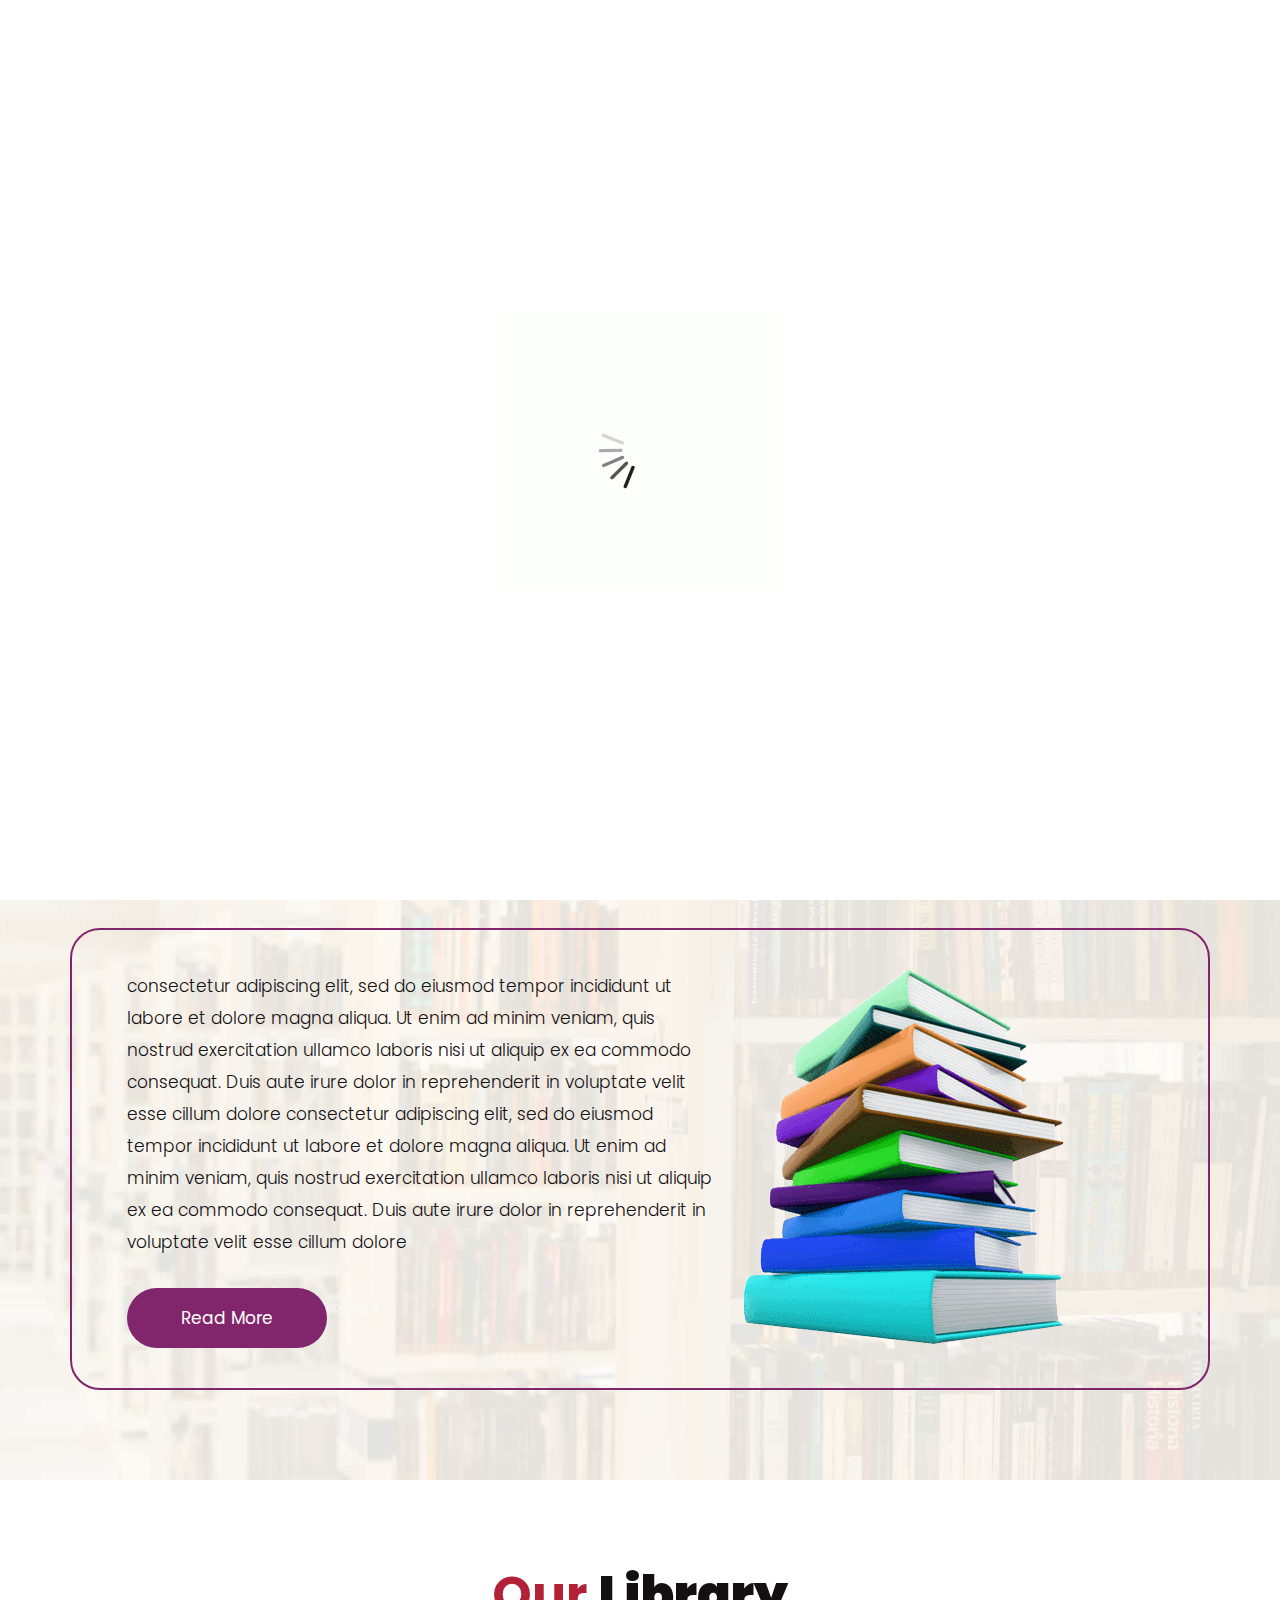
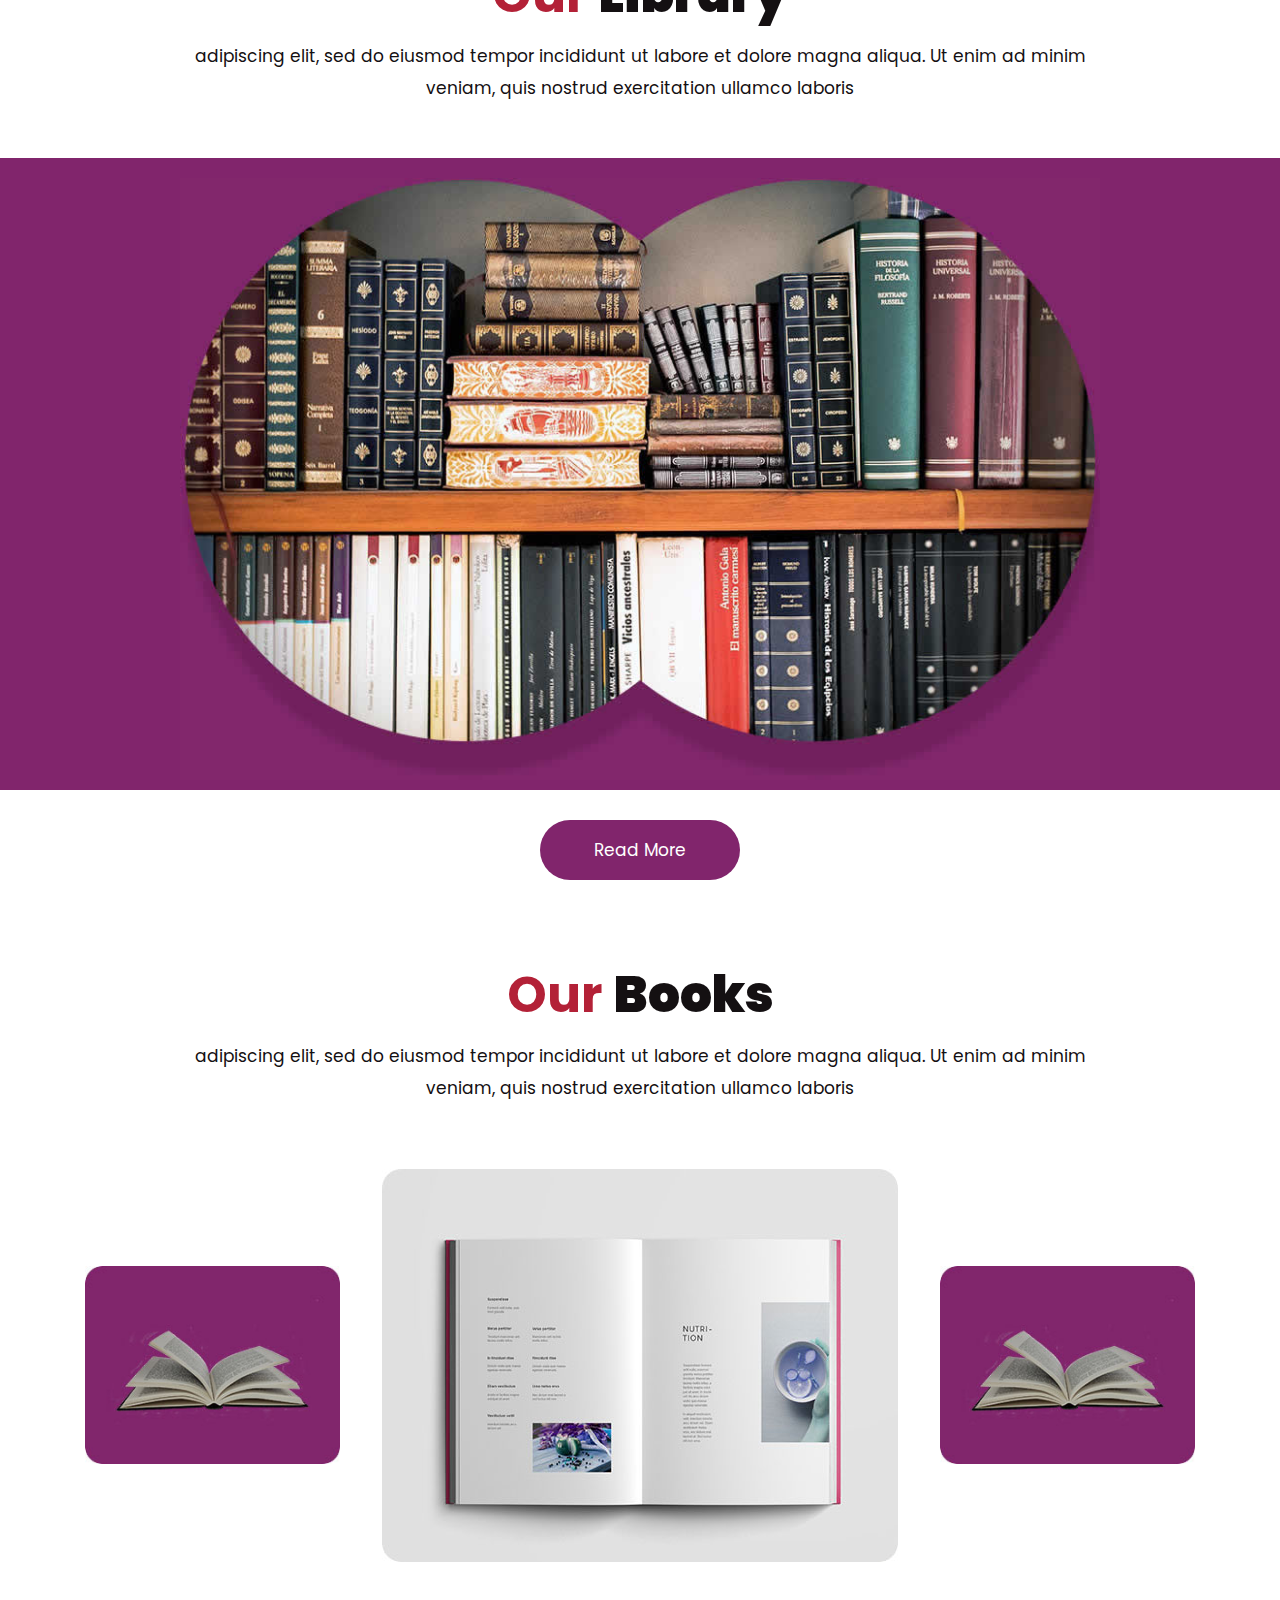
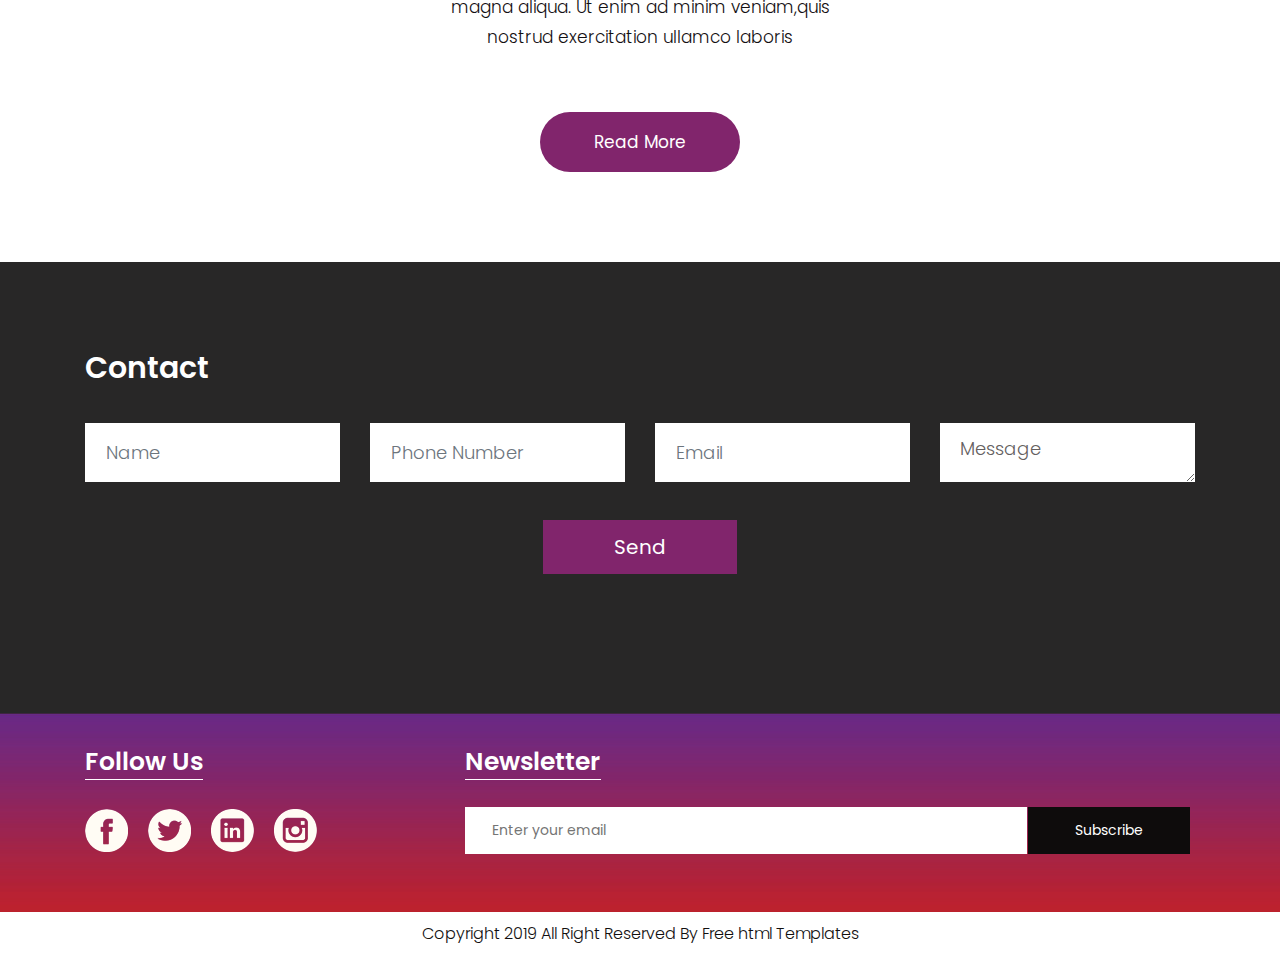
<file: index.html>
<!DOCTYPE html>
<html lang="en">
   <head>
      <!-- basic -->
      <meta charset="utf-8">
      <meta http-equiv="X-UA-Compatible" content="IE=edge">
      <!-- mobile metas -->
      <meta name="viewport" content="width=device-width, initial-scale=1">
      <meta name="viewport" content="initial-scale=1, maximum-scale=1">
      <!-- site metas -->
      <title>memorial books</title>
      <meta name="keywords" content="">
      <meta name="description" content="">
      <meta name="author" content="">
      <!-- bootstrap css -->
      <link rel="stylesheet" href="css/bootstrap.min.css">
      <!-- style css -->
      <link rel="stylesheet" href="css/style.css">
      <!-- Responsive-->
      <link rel="stylesheet" href="css/responsive.css">
      <!-- fevicon -->
      <link rel="icon" href="images/fevicon.png" type="image/gif" />
      <!-- Scrollbar Custom CSS -->
      <link rel="stylesheet" href="css/jquery.mCustomScrollbar.min.css">
      <!-- Tweaks for older IEs-->
      <!--[if lt IE 9]>
      <script src="https://oss.maxcdn.com/html5shiv/3.7.3/html5shiv.min.js"></script>
      <script src="https://oss.maxcdn.com/respond/1.4.2/respond.min.js"></script><![endif]-->
   </head>
   <!-- body -->
   <body class="main-layout home_page">
      <!-- loader  -->
      <div class="loader_bg">
         <div class="loader"><img src="images/loading.gif" alt="#" /></div>
      </div>
      <!-- end loader -->
      <!-- header -->
      <header>
         <!-- header inner -->
         <div class="header">
            <div class="container-fluid">
               <div class="row">
                  <div class="col-xl-3 col-lg-3 col-md-3 col-sm-3 col logo_section">
                     <div class="full">
                        <div class="center-desk">
                           <div class="logo"> <a href="index.html"><img src="images/logo.png" alt="#"></a> </div>
                        </div>
                     </div>
                  </div>
                  <div class="col-xl-9 col-lg-9 col-md-9 col-sm-9">
                     <div class="menu-area">
                        <div class="limit-box">
                           <nav class="main-menu">
                              <ul class="menu-area-main">
                                 <li class="active"> <a href="index.html">Home</a> </li>
                                 <li> <a href="about.html">About us</a> </li>
                                 <li><a href="books.html">Our Books</a></li>
                                 <li><a href="library.html">library</a></li>
                                 <li><a href="gallery.html">Gallery</a></li>
                                 <li><a href="Event.html">Event</a></li>
                                 <li><a href="contact.html">Contact us</a></li>
                                 <li class="mean-last"> <a href="#"><img src="images/search_icon.png" alt="#" /></a> </li>
                                 <li class="mean-last"> <a href="#"><img src="images/top-icon.png" alt="#" /></a> </li>
                              </ul>
                           </nav>
                        </div>
                     </div>
                  </div>
               </div>
            </div>
         </div>
         
         <!-- end header inner -->
      </header>
      <!-- end header -->
      <section class="slider_section">
         <div id="myCarousel" class="carousel slide banner-main" data-ride="carousel">
            <div class="carousel-inner">
               <div class="carousel-item active">
                  <img class="first-slide" src="images/banner.jpg" alt="First slide">
                  <div class="container">
                     <div class="carousel-caption relative">
                        <h1>The Best Libraries That<br> Every Book Lover Must<br> Visit!</h1>
                        <p>adipiscing elit, sed do eiusmod tempor incididunt ut<br> labore et dolore magna aliqua. Ut enim ad minim<br> veniam, quis nostrud exercitation </p>
                        <div class="button_section"> <a class="main_bt" href="#">Read More</a>  </div>
                        <ul class="locat_icon">
                           <li> <a href="#"><img src="icon/facebook.png"></a></li>
                           <li> <a href="#"><img src="icon/Twitter.png"></a></li>
                           <li> <a href="#"><img src="icon/linkedin.png"></a></li>
                           <li> <a href="#"><img src="icon/instagram.png"></a></li>
                        </ul>
                     </div>
                  </div>
               </div>
               <div class="carousel-item">
                  <img class="second-slide" src="images/banner.jpg" alt="Second slide">
                  <div class="container">
                     <div class="carousel-caption relative">
                        <h1>The Best Libraries That<br> Every Book Lover Must<br> Visit!</h1>
                        <p>adipiscing elit, sed do eiusmod tempor incididunt ut<br> labore et dolore magna aliqua. Ut enim ad minim<br> veniam, quis nostrud exercitation </p>
                        <div class="button_section"> <a class="main_bt" href="#">Read More</a>  </div>
                        <ul class="locat_icon">
                           <li> <a href="#"><img src="icon/facebook.png"></a></li>
                           <li> <a href="#"><img src="icon/Twitter.png"></a></li>
                           <li> <a href="#"><img src="icon/linkedin.png"></a></li>
                           <li> <a href="#"><img src="icon/instagram.png"></a></li>
                        </ul>
                     </div>
                  </div>
               </div>
               <div class="carousel-item">
                  <img class="third-slide" src="images/banner.jpg" alt="Third slide">
                  <div class="container">
                     <div class="carousel-caption relative">
                        <h1>The Best Libraries That<br> Every Book Lover Must<br> Visit!</h1>
                        <p>adipiscing elit, sed do eiusmod tempor incididunt ut<br> labore et dolore magna aliqua. Ut enim ad minim<br> veniam, quis nostrud exercitation </p>
                        <div class="button_section"> <a class="main_bt" href="#">Read More</a>  </div>
                        <ul class="locat_icon">
                           <li> <a href="#"><img src="icon/facebook.png"></a></li>
                           <li> <a href="#"><img src="icon/Twitter.png"></a></li>
                           <li> <a href="#"><img src="icon/linkedin.png"></a></li>
                           <li> <a href="#"><img src="icon/instagram.png"></a></li>
                        </ul>
                     </div>
                  </div>
               </div>
            </div>
            <a class="carousel-control-prev" href="#myCarousel" role="button" data-slide="prev">
            <span class="carousel-control-prev-icon" aria-hidden="true"></span>
            <span class="sr-only">Previous</span>
            </a>
            <a class="carousel-control-next" href="#myCarousel" role="button" data-slide="next">
            <span class="carousel-control-next-icon" aria-hidden="true"></span>
            <span class="sr-only">Next</span>
            </a>
         </div>
      </section>
      <!-- about -->
      <div class="about">
         <div class="container">
            <div class="row">
               <div class="col-md-10 offset-md-1">
                  <div class="aboutheading">
                     <h2>About <strong class="black">Us</strong></h2>
                     <span>adipiscing elit, sed do eiusmod tempor incididunt ut labore et dolore magna aliqua. Ut enim ad minim veniam, quis nostrud exercitation ullamco laboris</span>
                  </div>
               </div>
            </div>
            <div class="row border">
               <div class="col-xl-7 col-lg-7 col-md-12 col-sm-12">
                  <div class="about-box">
                     <p> consectetur adipiscing elit, sed do eiusmod tempor incididunt ut labore et dolore magna aliqua. Ut enim ad minim veniam, quis nostrud exercitation ullamco laboris nisi ut aliquip ex ea commodo consequat. Duis aute irure dolor in reprehenderit in voluptate velit esse cillum dolore consectetur adipiscing elit, sed do eiusmod tempor incididunt ut labore et dolore magna aliqua. Ut enim ad minim veniam, quis nostrud exercitation ullamco laboris nisi ut aliquip ex ea commodo consequat. Duis aute irure dolor in reprehenderit in voluptate velit esse cillum dolore</p>
                     <a href="#">Read More</a>
                  </div>
               </div>
               <div class="col-xl-5 col-lg-5 col-md-12 col-sm-12">
                  <div class="about-box">
                     <figure><img src="images/about.png" alt="img" /></figure>
                  </div>
               </div>
            </div>
         </div>
      </div>
      
      <!-- end about -->
      <!-- Library -->
      <div class="Library">
         <div class="container">
            <div class="row">
               <div class="col-md-10 offset-md-1">
                  <div class="titlepage">
                     <h2>Our <strong class="black">Library </strong></h2>
                     <span>adipiscing elit, sed do eiusmod tempor incididunt ut labore et dolore magna aliqua. Ut enim ad minim veniam, quis nostrud exercitation ullamco laboris</span> 
                  </div>
               </div>
            </div>
         </div>
         <div class="bg">
            <div class="container">
               <div class="row">
                  <div class="col-md-10 offset-md-1">
                     <div class="Library-box">
                        <figure><img src="images/Library-.jpg" alt="#"/></figure>
                     </div>
                  </div>
               </div>
            </div>
         </div>
         <div class="container">
            <div class="row">
               <div class="col-md-12">
                  <div class="read-more">
                     <a href="#">Read More</a>
                  </div>
               </div>
            </div>
         </div>
      </div>
      <!-- end Library -->
      <!--Books -->
      <div class="Books">
         <div class="container">
            <div class="row">
               <div class="col-md-10 offset-md-1">
                  <div class="titlepage">
                     <h2>Our <strong class="black">Books </strong></h2>
                     <span>adipiscing elit, sed do eiusmod tempor incididunt ut labore et dolore magna aliqua. Ut enim ad minim veniam, quis nostrud exercitation ullamco laboris</span> 
                  </div>
               </div>
            </div>
            <div class="row box">
               <div class="col-xl-3 col-lg-3 col-md-3 col-sm-12">
                  <div class="book-box">
                     <figure><img src="images/book-1.jpg" alt="img"/></figure>
                  </div>
               </div>
               <div class="col-xl-6 col-lg-6 col-md-6 col-sm-12">
                  <div class="book-box">
                     <figure><img src="images/book-2.jpg" alt="img"/></figure>
                  </div>
               </div>
               <div class="col-xl-3 col-lg-3 col-md-3 col-sm-12">
                  <div class="book-box">
                     <figure><img src="images/book-1.jpg" alt="img"/></figure>
                  </div>
               </div>
               <div class="col-md-6 offset-md-3">
                  <p>magna aliqua. Ut enim ad minim veniam,quis nostrud exercitation ullamco laboris</p>
               </div>
            </div>
            <div class="container">
               <div class="row">
                  <div class="col-md-12">
                     <div class="read-more">
                        <a href="#">Read More</a>
                     </div>
                  </div>
               </div>
            </div>
         </div>
      </div>
      <!-- end Books -->
      <!-- Contact -->
      <div class="Contact">
         <div class="container">
            <div class="row">
               <div class="col-md-12">
                  <div class="titlepage3">
                     <h2>Contact</h2>
                  </div>
               </div>
            </div>
            <div class="row">
               <div class="col-xl-12 col-lg-12 col-md-12 col-sm-12">
                  <form>
                     <div class="row">
                        <div class="col-xl-3 col-lg-3 col-md-3 col-sm-12">
                           <input class="form-control" placeholder="Name" type="Name">
                        </div>
                        <div class="col-xl-3 col-lg-3 col-md-3 col-sm-12">
                           <input class="form-control" placeholder="Phone Number" type="Phone Number">
                        </div>
                        <div class="col-xl-3 col-lg-3 col-md-3 col-sm-12">
                           <input class="form-control" placeholder="Email" type="Email">
                        </div>
                        <div class="col-xl-3 col-lg-3 col-md-3 col-sm-12">
                           <textarea class="textarea" placeholder="Message">Message</textarea>
                        </div>
                     </div>
                  </form>
               </div>
               <button class="send-btn">Send</button>
            </div>
         </div>
      </div>
      <!-- end Contact -->
      <!-- footer -->
      <footer>
         <div class="footer">
            <div class="container">
               <div class="row pdn-top-30">
                  <div class="col-xl-4 col-lg-4 col-md-4 col-sm-12">
                     <div class="Follow">
                        <h3>Follow Us</h3>
                     </div>
                     <ul class="location_icon">
                        <li> <a href="#"><img src="icon/facebook.png"></a></li>
                        <li> <a href="#"><img src="icon/Twitter.png"></a></li>
                        <li> <a href="#"><img src="icon/linkedin.png"></a></li>
                        <li> <a href="#"><img src="icon/instagram.png"></a></li>
                     </ul>
                  </div>
                  <div class="col-xl-8 col-lg-8 col-md-8 col-sm-12">
                     <div class="Follow">
                        <h3>Newsletter</h3>
                     </div>
                     <input class="Newsletter" placeholder="Enter your email" type="Enter your email">
                     <button class="Subscribe">Subscribe</button>
                  </div>
               </div>
            </div>
         </div>
         <div class="copyright">
            <div class="container">
               <p>Copyright 2019 All Right Reserved By <a href="https://html.design/">Free html Templates</a></p>
            </div>
         </div>
      </footer>
      <!-- end footer -->
      <!-- Javascript files-->
      <script src="js/jquery.min.js"></script>
      <script src="js/popper.min.js"></script>
      <script src="js/bootstrap.bundle.min.js"></script>
      <script src="js/jquery-3.0.0.min.js"></script>
      <script src="js/plugin.js"></script>
      <!-- sidebar -->
      <script src="js/jquery.mCustomScrollbar.concat.min.js"></script>
      <script src="js/custom.js"></script>
   </body>
</html>
</file>
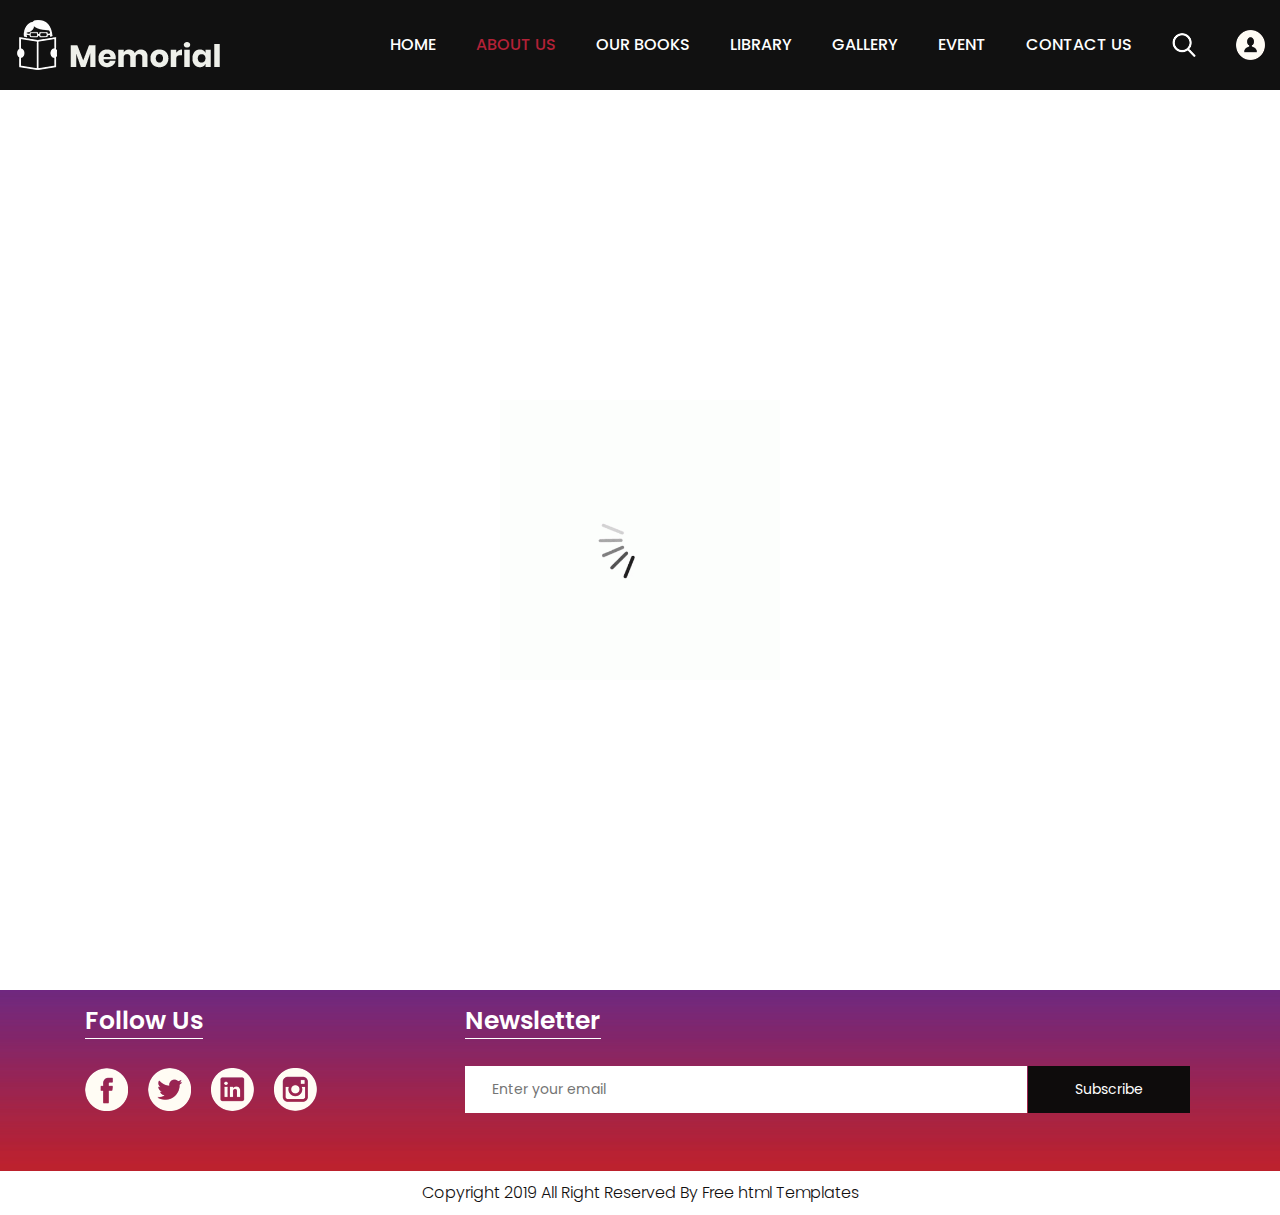
<file: about.html>
<!DOCTYPE html>
<html lang="en">
   <head>
      <!-- basic -->
      <meta charset="utf-8">
      <meta http-equiv="X-UA-Compatible" content="IE=edge">
      <!-- mobile metas -->
      <meta name="viewport" content="width=device-width, initial-scale=1">
      <meta name="viewport" content="initial-scale=1, maximum-scale=1">
      <!-- site metas -->
      <title>memorial books</title>
      <meta name="keywords" content="">
      <meta name="description" content="">
      <meta name="author" content="">
      <!-- bootstrap css -->
      <link rel="stylesheet" href="css/bootstrap.min.css">
      <!-- style css -->
      <link rel="stylesheet" href="css/style.css">
      <!-- Responsive-->
      <link rel="stylesheet" href="css/responsive.css">
      <!-- fevicon -->
      <link rel="icon" href="images/fevicon.png" type="image/gif" />
      <!-- Scrollbar Custom CSS -->
      <link rel="stylesheet" href="css/jquery.mCustomScrollbar.min.css">
      <!-- Tweaks for older IEs-->
      <!--[if lt IE 9]>
      <script src="https://oss.maxcdn.com/html5shiv/3.7.3/html5shiv.min.js"></script>
      <script src="https://oss.maxcdn.com/respond/1.4.2/respond.min.js"></script><![endif]-->
   </head>
   <!-- body -->
   <body class="main-layout">
      <!-- loader  -->
      <div class="loader_bg">
         <div class="loader"><img src="images/loading.gif" alt="#" /></div>
      </div>
      <!-- end loader -->
      <!-- header -->
      <header>
         <!-- header inner -->
         <div class="header">
            <div class="container-fluid">
               <div class="row">
                  <div class="col-xl-3 col-lg-3 col-md-3 col-sm-3 col logo_section">
                     <div class="full">
                        <div class="center-desk">
                           <div class="logo"> <a href="index.html"><img src="images/logo.png" alt="#"></a> </div>
                        </div>
                     </div>
                  </div>
                  <div class="col-xl-9 col-lg-9 col-md-9 col-sm-9">
                     <div class="menu-area">
                        <div class="limit-box">
                           <nav class="main-menu">
                              <ul class="menu-area-main">
                                 <li > <a href="index.html">Home</a> </li>
                                 <li class="active"> <a href="about.html">About us</a> </li>
                                 <li><a href="books.html">Our Books</a></li>
                                 <li><a href="library.html">library</a></li>
                                 <li><a href="Ngallery.html">Gallery</a></li>
                                 <li><a href="Event.html">Event</a></li>
                                 <li><a href="contact.html">Contact us</a></li>
                                 <li class="mean-last"> <a href="#"><img src="images/search_icon.png" alt="#" /></a> </li>
                                 <li class="mean-last"> <a href="#"><img src="images/top-icon.png" alt="#" /></a> </li>
                              </ul>
                           </nav>
                        </div>
                     </div>
                  </div>
               </div>
            </div>
         </div>
         </div>
         <!-- end header inner -->
      </header>
      <!-- end header -->
      <!-- about -->
      <div class="about-bg">
         <div class="container">
            <div class="row">
               <div class="col-xl-12 col-lg-12 col-md-12 col-sm-12">
                  <div class="abouttitle">
                     <h2>About Us</h2>
                  </div>
               </div>
            </div>
         </div>
      </div>
      <div class="about">
         <div class="container">
            <div class="row">
               <div class="col-md-10 offset-md-1">
                  <div class="aboutheading">
                     <span>adipiscing elit, sed do eiusmod tempor incididunt ut labore et dolore magna aliqua. Ut enim ad minim veniam, quis nostrud exercitation ullamco laboris</span>
                  </div>
               </div>
            </div>
            <div class="row border">
               <div class="col-xl-7 col-lg-7 col-md-12 col-sm-12">
                  <div class="about-box">
                     <p> consectetur adipiscing elit, sed do eiusmod tempor incididunt ut labore et dolore magna aliqua. Ut enim ad minim veniam, quis nostrud exercitation ullamco laboris nisi ut aliquip ex ea commodo consequat. Duis aute irure dolor in reprehenderit in voluptate velit esse cillum dolore consectetur adipiscing elit, sed do eiusmod tempor incididunt ut labore et dolore magna aliqua. Ut enim ad minim veniam, quis nostrud exercitation ullamco laboris nisi ut aliquip ex ea commodo consequat. Duis aute irure dolor in reprehenderit in voluptate velit esse cillum dolore</p>
                     <a href="#">Read More</a>
                  </div>
               </div>
               <div class="col-xl-5 col-lg-5 col-md-12 col-sm-12">
                  <div class="about-box">
                     <figure><img src="images/about.png" alt="img" /></figure>
                  </div>
               </div>
            </div>
         </div>
      </div>
      </div>
      <!-- end about -->
      <!-- footer -->
      <footer>
         <div class="footer">
            <div class="container">
               <div class="row pdn-top-30">
                  <div class="col-xl-4 col-lg-4 col-md-4 col-sm-12">
                     <div class="Follow">
                        <h3>Follow Us</h3>
                     </div>
                     <ul class="location_icon">
                        <li> <a href="#"><img src="icon/facebook.png"></a></li>
                        <li> <a href="#"><img src="icon/Twitter.png"></a></li>
                        <li> <a href="#"><img src="icon/linkedin.png"></a></li>
                        <li> <a href="#"><img src="icon/instagram.png"></a></li>
                     </ul>
                  </div>
                  <div class="col-xl-8 col-lg-8 col-md-8 col-sm-12">
                     <div class="Follow">
                        <h3>Newsletter</h3>
                     </div>
                     <input class="Newsletter" placeholder="Enter your email" type="Enter your email">
                     <button class="Subscribe">Subscribe</button>
                  </div>
               </div>
            </div>
         </div>
         <div class="copyright">
            <div class="container">
               <p>Copyright 2019 All Right Reserved By <a href="https://html.design/">Free html Templates</a></p>
            </div>
         </div>
      </footer>
      <!-- end footer -->
      <!-- Javascript files-->
      <script src="js/jquery.min.js"></script>
      <script src="js/popper.min.js"></script>
      <script src="js/bootstrap.bundle.min.js"></script>
      <script src="js/jquery-3.0.0.min.js"></script>
      <script src="js/plugin.js"></script>
      <!-- sidebar -->
      <script src="js/jquery.mCustomScrollbar.concat.min.js"></script>
      <script src="js/custom.js"></script>
   </body>
</html>
</file>
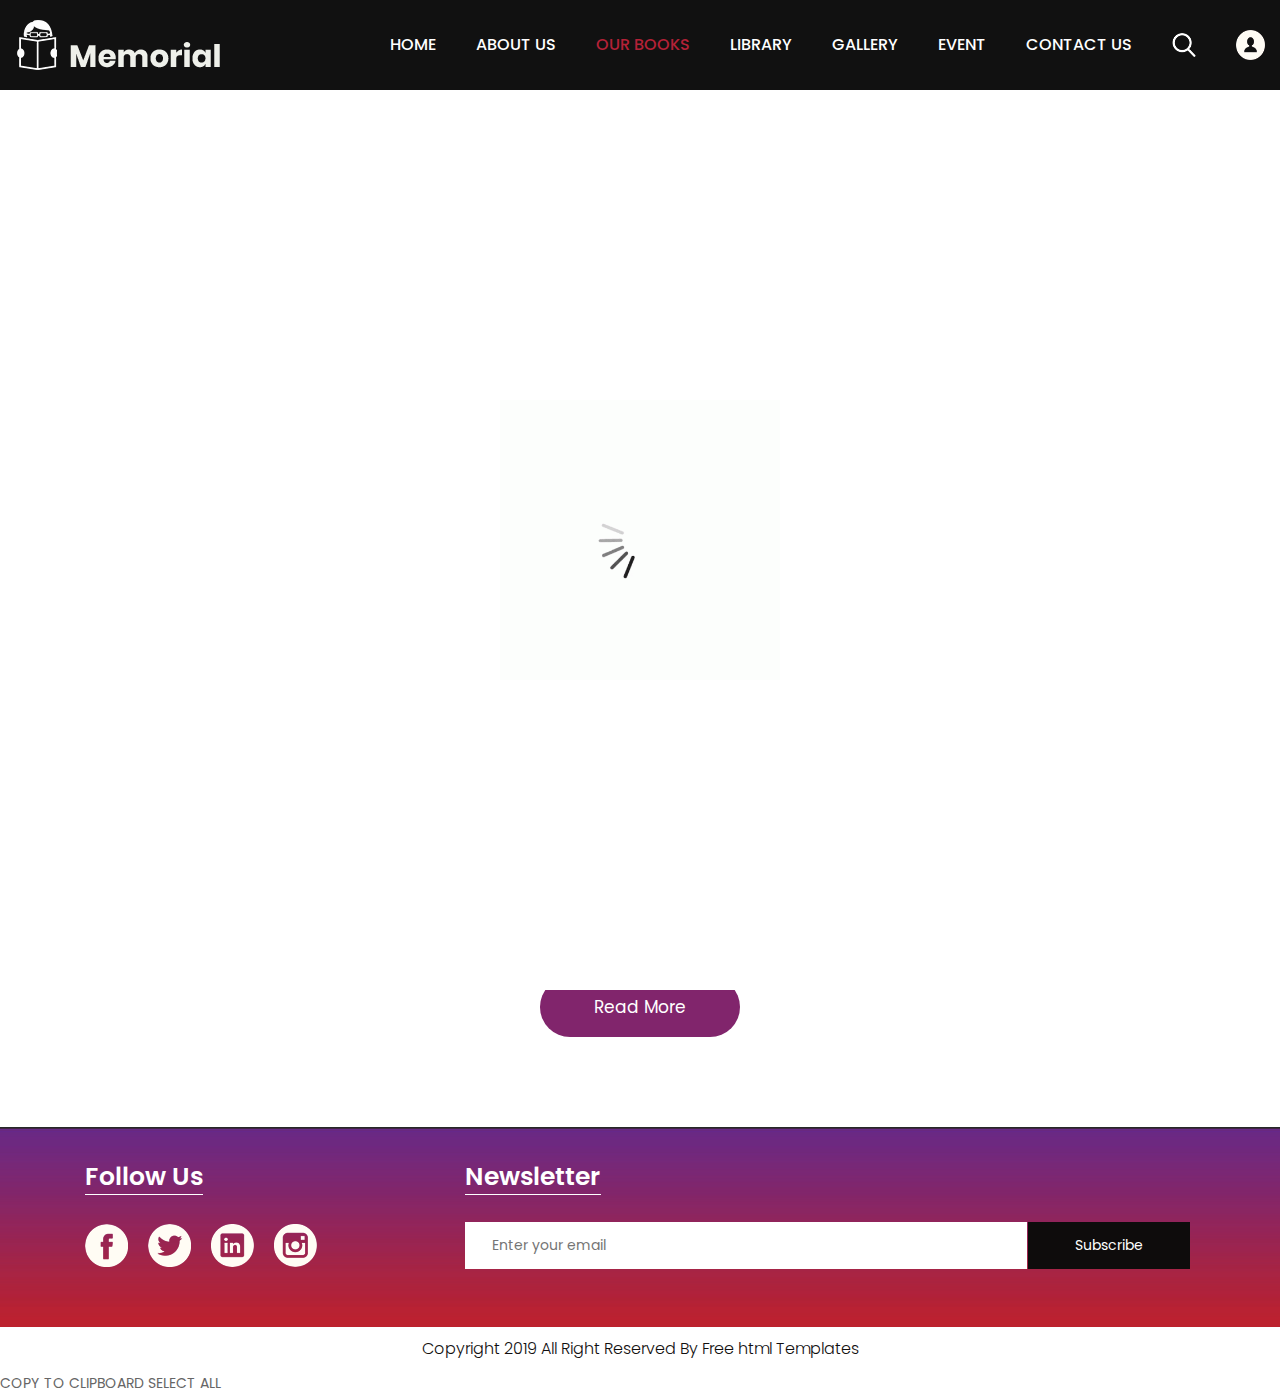
<file: books.html>
<!DOCTYPE html>
<html lang="en">
   <head>
      <!-- basic -->
      <meta charset="utf-8">
      <meta http-equiv="X-UA-Compatible" content="IE=edge">
      <!-- mobile metas -->
      <meta name="viewport" content="width=device-width, initial-scale=1">
      <meta name="viewport" content="initial-scale=1, maximum-scale=1">
      <!-- site metas -->
      <title>memorial books</title>
      <meta name="keywords" content="">
      <meta name="description" content="">
      <meta name="author" content="">
      <!-- bootstrap css -->
      <link rel="stylesheet" href="css/bootstrap.min.css">
      <!-- style css -->
      <link rel="stylesheet" href="css/style.css">
      <!-- Responsive-->
      <link rel="stylesheet" href="css/responsive.css">
      <!-- fevicon -->
      <link rel="icon" href="images/fevicon.png" type="image/gif" />
      <!-- Scrollbar Custom CSS -->
      <link rel="stylesheet" href="css/jquery.mCustomScrollbar.min.css">
      <!-- Tweaks for older IEs-->
      <!--[if lt IE 9]>
      <script src="https://oss.maxcdn.com/html5shiv/3.7.3/html5shiv.min.js"></script>
      <script src="https://oss.maxcdn.com/respond/1.4.2/respond.min.js"></script><![endif]-->
   </head>
   <!-- body -->
   <body class="main-layout Books-bg">
      <!-- loader  -->
      <div class="loader_bg">
         <div class="loader"><img src="images/loading.gif" alt="#" /></div>
      </div>
      <!-- end loader -->
      <!-- header -->
      <header>
         <!-- header inner -->
         <div class="header">
            <div class="container-fluid">
               <div class="row">
                  <div class="col-xl-3 col-lg-3 col-md-3 col-sm-3 col logo_section">
                     <div class="full">
                        <div class="center-desk">
                           <div class="logo"> <a href="index.html"><img src="images/logo.png" alt="#"></a> </div>
                        </div>
                     </div>
                  </div>
                  <div class="col-xl-9 col-lg-9 col-md-9 col-sm-9">
                     <div class="menu-area">
                        <div class="limit-box">
                           <nav class="main-menu">
                              <ul class="menu-area-main">
                                 <li > <a href="index.html">Home</a> </li>
                                 <li> <a href="about.html">About us</a> </li>
                                 <li class="active"><a href="books.html">Our Books</a></li>
                                 <li><a href="library.html">library</a></li>
                                 <li><a href="Ngallery.html">Gallery</a></li>
                                 <li><a href="Event.html">Event</a></li>
                                 <li><a href="contact.html">Contact us</a></li>
                                 <li class="mean-last"> <a href="#"><img src="images/search_icon.png" alt="#" /></a> </li>
                                 <li class="mean-last"> <a href="#"><img src="images/top-icon.png" alt="#" /></a> </li>
                              </ul>
                           </nav>
                        </div>
                     </div>
                  </div>
               </div>
            </div>
         </div>
         </div>
         <!-- end header inner -->
      </header>
      <!-- end header -->
      <div class="about-bg">
         <div class="container">
            <div class="row">
               <div class="col-xl-12 col-lg-12 col-md-12 col-sm-12">
                  <div class="abouttitle">
                     <h2>Our Books</h2>
                  </div>
               </div>
            </div>
         </div>
      </div>
      <!--Books -->
      <div class="Books">
         <div class="container">
            <div class="row">
               <div class="col-md-10 offset-md-1">
                  <div class="titlepage">
                     <span>adipiscing elit, sed do eiusmod tempor incididunt ut labore et dolore magna aliqua. Ut enim ad minim veniam, quis nostrud exercitation ullamco laboris</span> 
                  </div>
               </div>
            </div>
            <div class="row box">
               <div class="col-xl-3 col-lg-3 col-md-3 col-sm-12">
                  <div class="book-box">
                     <figure><img src="images/book-1.jpg" alt="img"/></figure>
                  </div>
               </div>
               <div class="col-xl-6 col-lg-6 col-md-6 col-sm-12">
                  <div class="book-box">
                     <figure><img src="images/book-2.jpg" alt="img"/></figure>
                  </div>
               </div>
               <div class="col-xl-3 col-lg-3 col-md-3 col-sm-12">
                  <div class="book-box">
                     <figure><img src="images/book-1.jpg" alt="img"/></figure>
                  </div>
               </div>
               <div class="col-md-6 offset-md-3">
                  <p>magna aliqua. Ut enim ad minim veniam,quis nostrud exercitation ullamco laboris</p>
               </div>
            </div>
            <div class="container">
               <div class="row">
                  <div class="col-md-12">
                     <div class="read-more">
                        <a href="#">Read More</a>
                     </div>
                  </div>
               </div>
            </div>
         </div>
      </div>
      <!-- end Books -->
      <!-- footer -->
      <footer>
         <div class="footer">
            <div class="container">
               <div class="row pdn-top-30">
                  <div class="col-xl-4 col-lg-4 col-md-4 col-sm-12">
                     <div class="Follow">
                        <h3>Follow Us</h3>
                     </div>
                     <ul class="location_icon">
                        <li> <a href="#"><img src="icon/facebook.png"></a></li>
                        <li> <a href="#"><img src="icon/Twitter.png"></a></li>
                        <li> <a href="#"><img src="icon/linkedin.png"></a></li>
                        <li> <a href="#"><img src="icon/instagram.png"></a></li>
                     </ul>
                  </div>
                  <div class="col-xl-8 col-lg-8 col-md-8 col-sm-12">
                     <div class="Follow">
                        <h3>Newsletter</h3>
                     </div>
                     <input class="Newsletter" placeholder="Enter your email" type="Enter your email">
                     <button class="Subscribe">Subscribe</button>
                  </div>
               </div>
            </div>
         </div>
         <div class="copyright">
            <div class="container">
               <p>Copyright 2019 All Right Reserved By <a href="https://html.design/">Free html Templates</a></p>
            </div>
         </div>
      </footer>
      <!-- end footer -->
      <!-- Javascript files-->
      <script src="js/jquery.min.js"></script>
      <script src="js/popper.min.js"></script>
      <script src="js/bootstrap.bundle.min.js"></script>
      <script src="js/jquery-3.0.0.min.js"></script>
      <script src="js/plugin.js"></script>
      <!-- sidebar -->
      <script src="js/jquery.mCustomScrollbar.concat.min.js"></script>
      <script src="js/custom.js"></script>
   </body>
</html>
COPY TO CLIPBOARD    SELECT ALL
</file>
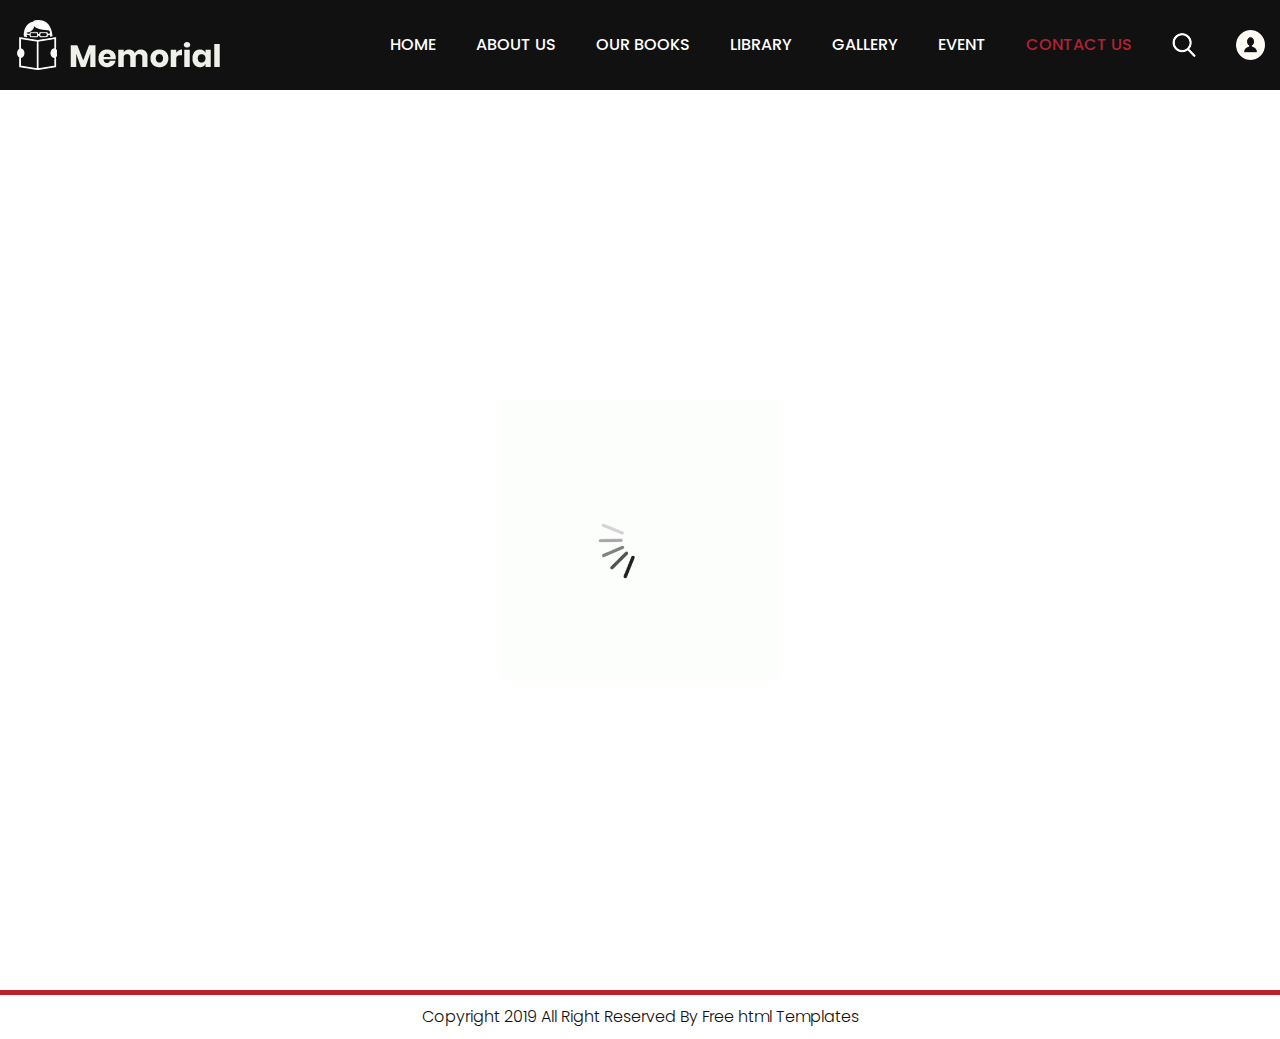
<file: contact.html>
<!DOCTYPE html>
<html lang="en">
   <head>
      <!-- basic -->
      <meta charset="utf-8">
      <meta http-equiv="X-UA-Compatible" content="IE=edge">
      <!-- mobile metas -->
      <meta name="viewport" content="width=device-width, initial-scale=1">
      <meta name="viewport" content="initial-scale=1, maximum-scale=1">
      <!-- site metas -->
      <title>memorial books</title>
      <meta name="keywords" content="">
      <meta name="description" content="">
      <meta name="author" content="">
      <!-- bootstrap css -->
      <link rel="stylesheet" href="css/bootstrap.min.css">
      <!-- style css -->
      <link rel="stylesheet" href="css/style.css">
      <!-- Responsive-->
      <link rel="stylesheet" href="css/responsive.css">
      <!-- fevicon -->
      <link rel="icon" href="images/fevicon.png" type="image/gif" />
      <!-- Scrollbar Custom CSS -->
      <link rel="stylesheet" href="css/jquery.mCustomScrollbar.min.css">
      <!-- Tweaks for older IEs-->
      <!--[if lt IE 9]>
      <script src="https://oss.maxcdn.com/html5shiv/3.7.3/html5shiv.min.js"></script>
      <script src="https://oss.maxcdn.com/respond/1.4.2/respond.min.js"></script><![endif]-->
   </head>
   <!-- body -->
   <body class="main-layout contact-page">
      <!-- loader  -->
      <div class="loader_bg">
         <div class="loader"><img src="images/loading.gif" alt="#" /></div>
      </div>
      <!-- end loader -->
      <!-- header -->
      <header>
         <!-- header inner -->
         <div class="header">
            <div class="container-fluid">
               <div class="row">
                  <div class="col-xl-3 col-lg-3 col-md-3 col-sm-3 col logo_section">
                     <div class="full">
                        <div class="center-desk">
                           <div class="logo"> <a href="index.html"><img src="images/logo.png" alt="#"></a> </div>
                        </div>
                     </div>
                  </div>
                  <d
                  <div class="col-xl-9 col-lg-9 col-md-9 col-sm-9">
                     <div class="menu-area">
                        <div class="limit-box">
                           <nav class="main-menu">
                              <ul class="menu-area-main">
                                 <li > <a href="index.html">Home</a> </li>
                                 <li> <a href="about.html">About us</a> </li>
                                 <li><a href="books.html">Our Books</a></li>
                                 <li><a href="library.html">library</a></li>
                                 <li><a href="Ngallery.html">Gallery</a></li>
                                 <li><a href="Event.html">Event</a></li>
                                 <li class="active"><a href="contact.html">Contact us</a></li>
                                 <li class="mean-last"> <a href="#"><img src="images/search_icon.png" alt="#" /></a> </li>
                                 <li class="mean-last"> <a href="#"><img src="images/top-icon.png" alt="#" /></a> </li>
                              </ul>
                           </nav>
                        </div>
                     </div>
                  </div>
               </div>
            </div>
         </div>
         </div>
         <!-- end header inner -->
      </header>
      <!-- end header -->
      <div class="about-bg">
         <div class="container">
            <div class="row">
               <div class="col-xl-12 col-lg-12 col-md-12 col-sm-12">
                  <div class="abouttitle">
                     <h2>Contact Us</h2>
                  </div>
               </div>
            </div>
         </div>
      </div>
      <!-- Contact -->
      <div class="Contact">
         <div class="container">
            <div class="row">
               <div class="col-xl-12 col-lg-12 col-md-12 col-sm-12">
                  <form>
                     <div class="row">
                        <div class="col-xl-6 col-lg-6 col-md-6 col-sm-12">
                           <input class="form-control" placeholder="Name" name="name" type="text">
                        </div>
                         <div class="col-xl-6 col-lg-6 col-md-6 col-sm-12">
                           <input class="form-control" placeholder="Email" name="email" type="Email">
                        </div>
                        <div class="col-xl-6 col-lg-6 col-md-6 col-sm-12">
                           <input class="form-control" placeholder="Phone Number" name="phone_nu" type="text">
                        </div>
                       <div class="col-xl-6 col-lg-6 col-md-6 col-sm-12">
                           <input class="form-control" placeholder="Subject" name="subject" type="text">
                        </div>
                        <div class="col-sm-12">
                           <textarea class="textarea" name="message" placeholder="Message">Message</textarea>
                        </div>
                     </div>
                  </form>
               </div>
               <button class="send-btn">Send</button>
            </div>
         </div>
      </div>
      <!-- end Contact -->
      <!-- footer -->
      <footer>
         <div class="footer">
            <div class="container">
               <div class="row pdn-top-30">
                  <div class="col-xl-4 col-lg-4 col-md-4 col-sm-12">
                     <div class="Follow">
                        <h3>Follow Us</h3>
                     </div>
                     <ul class="location_icon">
                        <li> <a href="#"><img src="icon/facebook.png"></a></li>
                        <li> <a href="#"><img src="icon/Twitter.png"></a></li>
                        <li> <a href="#"><img src="icon/linkedin.png"></a></li>
                        <li> <a href="#"><img src="icon/instagram.png"></a></li>
                     </ul>
                  </div>
                  <div class="col-xl-8 col-lg-8 col-md-8 col-sm-12">
                     <div class="Follow">
                        <h3>Newsletter</h3>
                     </div>
                     <input class="Newsletter" placeholder="Enter your email" type="Enter your email">
                     <button class="Subscribe">Subscribe</button>
                  </div>
               </div>
            </div>
         </div>
         <div class="copyright">
            <div class="container">
               <p>Copyright 2019 All Right Reserved By <a href="https://html.design/">Free html Templates</a></p>
            </div>
         </div>
      </footer>
      <!-- end footer -->
      <!-- Javascript files-->
      <script src="js/jquery.min.js"></script>
      <script src="js/popper.min.js"></script>
      <script src="js/bootstrap.bundle.min.js"></script>
      <script src="js/jquery-3.0.0.min.js"></script>
      <script src="js/plugin.js"></script>
      <!-- sidebar -->
      <script src="js/jquery.mCustomScrollbar.concat.min.js"></script>
      <script src="js/custom.js"></script>
   </body>
</html>
</file>
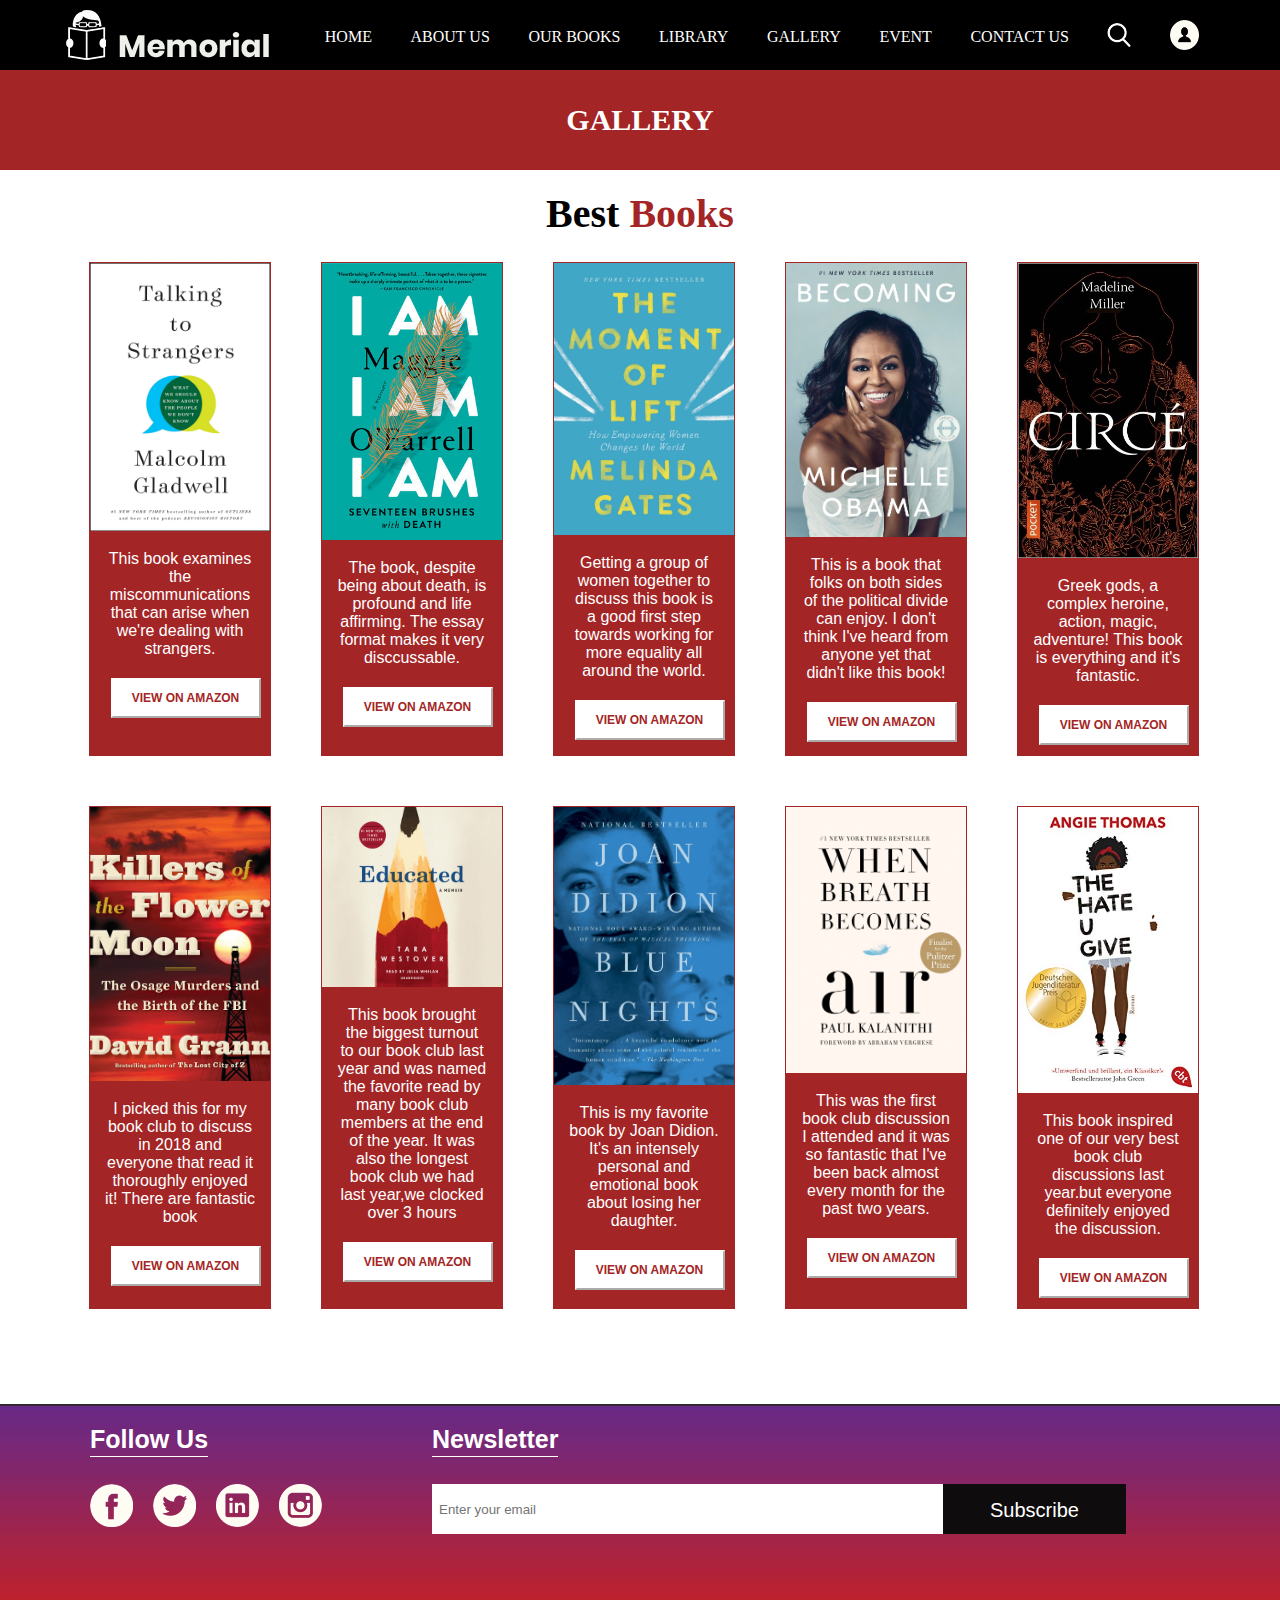
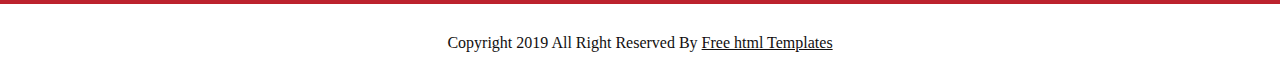
<file: gallery.html>
<!DOCTYPE html>
<html>
<head>
    <title>memorial books</title>
    <meta charset="utf-8" />
    <style>
        *{
            margin: 0;
            padding: 0;
        }
         .main-head{
            background-color: black;
            height: 70px;
            width: 100%;
          
        }
        nav{
           display: flex;
           
           width: 90%;
           margin: auto;
           padding: 5px;
        }
        @media (max-width: 800px){
            nav ul li{
                display: flex;
                flex-direction: row;
                flex-wrap: wrap;
            }
            .main-head{
                height: 100px;
            }
        }
        nav ul{
            display: flex;
            flex-direction: row;
            flex-wrap: wrap;
            flex: 5px;
            justify-content: space-around;
            align-items: center;
            list-style: none;
            padding-left: 30px;

        }
        nav ul li a{
            color: #fff;
            text-decoration: none;
            font-family: Franklin Gothic Book;
            margin-left: 5px;

        }
        nav ul li  :hover{ 
            color: #A42525;
        }
       
        h2{
            background-color: #A42525;
            height: 100px;
            line-height: 100px;
            text-align: center;
            color: #fff;
            font-family: Franklin Gothic Book;
            font-size: 30px;


        }
        
       
        h1{
            font-family:Bahnschrift ;
            text-align: center;
            margin-top: 20px;
            font-size: 40px;
        }
        .BOOK{
            color: #A42525;
        }
        
        .ctr{
            position: relative;
            margin: 0 5%;
            display: grid;
            grid-template-columns: auto auto auto auto auto;


        }

        @media screen and (max-width: 1100px){
            .ctr{
             display: grid;
            grid-template-columns: auto auto auto auto;
        }
        }

        @media screen and (max-width: 800px){
            .ctr{
             display: grid;
            grid-template-columns: auto auto auto;
        }
        }
        @media screen and (max-width: 600px){
            .ctr{
             display: grid;
            grid-template-columns: auto auto ;
        }
        }
        div.gallery {
            text-align: center;
            margin: 25px;
            border: 1px solid #A42525;
            background-color: #A42525;
            width: 180px;
            
    
        }

        div.gallery:hover {
            border: 1px solid #000;
            background-color: #000;
        }

        div.gallery img {
        width: 100%;
        height: auto;
        }

        div.desc {
        padding: 15px;
        text-align: center;
        color: #fff;
        font-family: arial;
        }
        .boutton{
            background-color: #fff;
            border-color: #fff;
            color: #A42525;
            padding: 5px;
            margin: 5px;
            margin-left: 16px;
            margin-bottom: 10px;
            font-size: 12px;
           width: 150px;
           height: 40px;
        }
        .boutton:hover{
            color: black;

        }
        /*___________________________________________FOOTER___________________________________________*/
    .footer{
            
             background-image: url('images/footer-bg.jpg');
             margin-bottom: 20px;
             background-size: 100% 100%;
             width: 100%;
/*             margin-top: 100%;
*/             height: 200px;
             margin-top: 70px;

          

        }
      
.container{
            display: flex;
            flex-direction: row;
        }
       
 .footer .Follow {
    margin-bottom: 27px;
}


 .footer .Follow h3 {
    color: #fff;
    font-size: 25px;
    line-height: 30px;
    font-weight: 600;
    border-bottom: #fff solid 1px;
    border-bottom-width: 1px;
    border-width: 1px;
    display: inline-block;
    padding-bottom: 2px;
    margin-top: 20px;
    font-family: Arial;
}
 
 
 
.Newsletter  {

    padding: 3px 6px;
    border: #fff solid 1px;
    width: 500px;
    display: flex;
    


 }

.Subscribe {

    padding: 10px 46px;
    margin-left: -3px;
    border: #0e0c0c solid 1px;
    background: #0e0c0c;
    color: #fff;
    border-radius: 0;
    height: 50px;
    font-size: 20px;
    text-align: center;
    padding-top: 13px;

}

@media (max-width: 1100px){
    .Newsletter {
        width: 300px;
}
}
@media (max-width: 600px){
    .Newsletter {
        width: 220px;
        padding-left: 15px;
}

.footer{
    height: 300px;
}
.Subscribe{
    width: 130px;
    font-size: 15px;
    text-align: center;
    padding-top: 15px;
    padding-left: 30px;
    
}
 .container{
    display: flex;
    flex-wrap: wrap;
   
    
}




}


 ul.location_icon {
     list-style: none;
     margin: 0;
     padding: 0;
     width: 100%;
     display: flex;
     flex-direction: row;
}
 ul.location_icon li {
    height: 70px;
     color: #fff;
     align-items: center;
     padding-right: 20px;
}


 
ul.location_icon li a{
    margin-bottom: 23px;}
 
 
 .copyright {
    background-color: #fff;
    padding: 10px 0px;
}
 .copyright p {
    color: #120f0f;
    font-size: 16px;
    text-align: center;
}
 .copyright a {
    color: #120f0f;
}
 .copyright a:hover {
    color: #81256c;
}
.dd{
    padding-left: 90px;
    }
    .sub{
    display: flex;
    flex-direction: row;
    }
        


    

    </style>
    
        
</head>
<body>
    <header class="main-head">

   
            <nav>
                <a href="index.html"><img src="images/logo.png" alt="#"></a> </div>

                <ul>
                    <li > <a href="index.html">HOME</a> </li>
                    <li> <a href="about.html">ABOUT US</a> </li>
                    <li><a href="books.html">OUR BOOKS</a></li>
                    <li><a href="library.html">LIBRARY</a></li>
                    <li class="active"><a href="gallery.html">GALLERY</a></li>
                    <li><a href="Event.html">EVENT</a></li>
                    <li><a href="contact.html">CONTACT US</a></li>
                    <li><a href="#"><img src="images/search_icon.png" alt="#" /></a> </li>
                    <li><a href="#"><img src="images/top-icon.png" alt="#" /></a> </li>

                </ul>
            </nav>
    </header>
    <h2 class="text">GALLERY</h2>
    <h1>Best<span class="BOOK"> Books</span> </h1>

<div class="ctr">
    <div class="gallery">
          <a target="_blank" href="images/talking.jpg">
          <img src="images/talking.jpg" alt="book1" width="200" height="200">
          </a>
          <div class="desc">This book examines the miscommunications that can arise when we're dealing with strangers. </div>
          <a target ="_blank" href="https://www.amazon.com/Talking-Strangers-Should-about-People/dp/0316478520/ref=as_li_ss_tl?crid=3ENA9HTFAQKD5&keywords=talking+to+strangers+malcolm+gladwell&qid=1580071047&sprefix=talking+to+st,aps,201&sr=8-1&linkCode=ll1&tag=wwwsomethewis-20&linkId=f2aa79807141877d09f3bca1c2ea83a7&language=en_US"><button class="boutton"><b>VIEW ON AMAZON</b></button></a>
</div>

<div class="gallery">
  <a target="_blank" href="images/i'am.jpg">
    <img src="images/i'am.jpg" alt="book2" width="200" height="200">
  </a>
  <div class="desc">The book, despite being about death, is profound and life affirming. The essay format makes it very disccussable.</div>
  <a target ="_blank" href="https://www.amazon.com/Am-Seventeen-Brushes-Death-ebook/dp/B071NR513K/ref=as_li_ss_tl?keywords=i+am+i+am+i+AM&qid=1580147860&sr=8-1&linkCode=ll1&tag=wwwsomethewis-20&linkId=5c2df02801302fc3f925d5a62148ed2c&language=en_US"><button class="boutton"><b>VIEW ON AMAZON</b></button></a>
</div>

<div class="gallery">
  <a target="_blank" href="images/moment.jpg">
    <img src="images/moment.jpg" alt="book3" width="200" height="300">
  </a>
  <div class="desc">Getting a group of women together to discuss this book is a good first step towards working for more equality all around the world.</div>
  <a target ="_blank" href="https://www.amazon.com/Moment-Lift-Empowering-Women-Changes/dp/1250313570/ref=as_li_ss_tl?keywords=the+moment+of+lift&qid=1580147894&sr=8-1&linkCode=ll1&tag=wwwsomethewis-20&linkId=bfce287ead5f19df312b0ec724869b51&language=en_US"><button class="boutton"><b>VIEW ON AMAZON</b></button></a>
</div>

<div class="gallery">
  <a target="_blank" href="images/becoming.jpg">
    <img src="images/becoming.jpg" alt="book4" width="200" height="200">
  </a>
  <div class="desc">This is a book that folks on both sides of the political divide can enjoy. I don't think I've heard from anyone yet that didn't like this book!</div>
  <a target ="_blank" href="https://www.amazon.com/Becoming-Michelle-Obama/dp/1524763136/ref=as_li_ss_tl?keywords=becoming&qid=1580148139&sr=8-1&linkCode=ll1&tag=wwwsomethewis-20&linkId=f2f66ceb40557ee5212eabeefe367344&language=en_US"><button class="boutton"><b>VIEW ON AMAZON</b></button></a>

</div>
<div class="gallery">
  <a target="_blank" href="images/circe.jpg">
    <img src="images/circe.jpg" alt="book5" width="200" height="200">
  </a>
  <div class="desc">Greek gods, a complex heroine, action, magic, adventure! This book is everything and it's fantastic.</div>
  <a target ="_blank" href="https://www.amazon.com/CIRCE-New-York-Times-bestseller/dp/0316556343/ref=as_li_ss_tl?keywords=circe&qid=1580148566&sr=8-1&linkCode=ll1&tag=wwwsomethewis-20&linkId=f88bd9333a456c4ef4ea9b9cf391b60b&language=en_US"><button class="boutton"><b>VIEW ON AMAZON</b></button></a>

</div>
<div class="gallery">
  <a target="_blank" href="images/killers.jpg">
    <img src="images/killers.jpg" alt="book6" width="200" height="200">
  </a>
  <div class="desc">I picked this for my book club to discuss in 2018 and everyone that read it thoroughly enjoyed it! There are fantastic book </div>
  <a target ="_blank" href="https://www.amazon.com/Killers-Flower-Moon-Osage-Murders/dp/0307742482/ref=as_li_ss_tl?crid=3K0JC4W2KDMEF&keywords=killers+of+the+flower+moon&qid=1580147927&sprefix=killers+,aps,211&sr=8-1&linkCode=ll1&tag=wwwsomethewis-20&linkId=385ccd0f4b358752e8e5b5b2572b827b&language=en_US"><button class="boutton"><b>VIEW ON AMAZON</b></button></a></div>

  <div class="gallery">
  <a target="_blank" href="images/educated.jpg">
    <img src="images/educated.jpg" alt="book7" width="200" height="200">
  </a>
  <div class="desc">This book brought the biggest turnout to our book club last year and was named the favorite read by many book club members at the end of the year. It was also the longest book club we had last year,we clocked over 3 hours</div>
  <a target ="_blank" href="https://www.amazon.com/Educated-Memoir-Tara-Westover/dp/0399590501/ref=as_li_ss_tl?keywords=educated&qid=1580147951&sr=8-1&linkCode=ll1&tag=wwwsomethewis-20&linkId=f141024f9c2d510073e5a88a6b65d2d6&language=en_US"><button class="boutton"><b>VIEW ON AMAZON</b></button></a></div>

  <div class="gallery">
  <a target="_blank" href="images/blue.jpg">
    <img src="images/blue.jpg" alt="book8" width="200" height="200">
  </a>
  <div class="desc">This is my favorite book by Joan Didion. It's an intensely personal and emotional book about losing her daughter.  </div>
  <a target ="_blank" href="https://www.amazon.com/Blue-Nights-Joan-Didion/dp/0307387380/ref=as_li_ss_tl?keywords=blue+nights&qid=1580148112&sr=8-1&linkCode=ll1&tag=wwwsomethewis-20&linkId=42681b3e95f047c449028db5abefd181&language=en_US"><button class="boutton"><b>VIEW ON AMAZON</b></button></a></div>

   <div class="gallery">
  <a target="_blank" href="images/air.jpg">
    <img src="images/air.jpg" alt="book9" width="200" height="200">
  </a>
  <div class="desc">This was the first book club discussion I attended and it was so fantastic that I've been back almost every month for the past two years. </div>
  <a target ="_blank" href="https://www.amazon.com/When-Breath-Becomes-Paul-Kalanithi/dp/081298840X/ref=as_li_ss_tl?crid=304WR2LLVF2R9&keywords=when+breath+becomes+air&qid=1580150395&sprefix=when+breath,aps,196&sr=8-1&linkCode=ll1&tag=wwwsomethewis-20&linkId=e453df3db2a9976b01e885841d819459&language=en_US"><button class="boutton"><b>VIEW ON AMAZON</b></button></a></div>

  <div class="gallery">
  <a target="_blank" href="images/the hate u.jpg">
    <img src="images/the hate u.jpg" alt="book10" width="200" height="200">
  </a>
  <div class="desc">This book inspired one of our very best book club discussions last year.but everyone definitely enjoyed the discussion.</div>
  <a target ="_blank" href="https://www.amazon.com/Hate-U-Give-Angie-Thomas/dp/0062498533/ref=as_li_ss_tl?keywords=the+hate+u+give&qid=1580148593&sr=8-5&linkCode=ll1&tag=wwwsomethewis-20&linkId=7ff50b931ae74e5cf6eaa6ea9f68ec53&language=en_US"><button class="boutton"><b>VIEW ON AMAZON</b></button></a></div>
</div>
  <footer >

        <div class="footer">
           
          
            <div class="container ">
                  <div class="dd">
                     <div class="Follow">
                        <h3>Follow Us</h3>
                     </div>
                     <ul class="location_icon">
                        <li> <a href="#"><img src="icon/facebook.png"></a></li>
                        <li> <a href="#"><img src="icon/Twitter.png"></a></li>
                        <li> <a href="#"><img src="icon/linkedin.png"></a></li>
                        <li> <a href="#"><img src="icon/instagram.png"></a></li>
                     </ul>
                  </div>
                  <div class="dd">
                     <div class="Follow">
                        <h3>Newsletter</h3>
                     </div>
                     <div class="sub">
                     <input class="Newsletter" placeholder="Enter your email" type="Enter your email">
                     <button class="Subscribe">Subscribe</button></div>
                  </div>
               </div>
         </div>
         <div class="copyright">
            <div class="contr">
               <p>Copyright 2019 All Right Reserved By <a href="https://html.design/">Free html Templates</a></p>
            </div>
         </div>

    </footer>
      


  
  


</body>
</html>
</file>
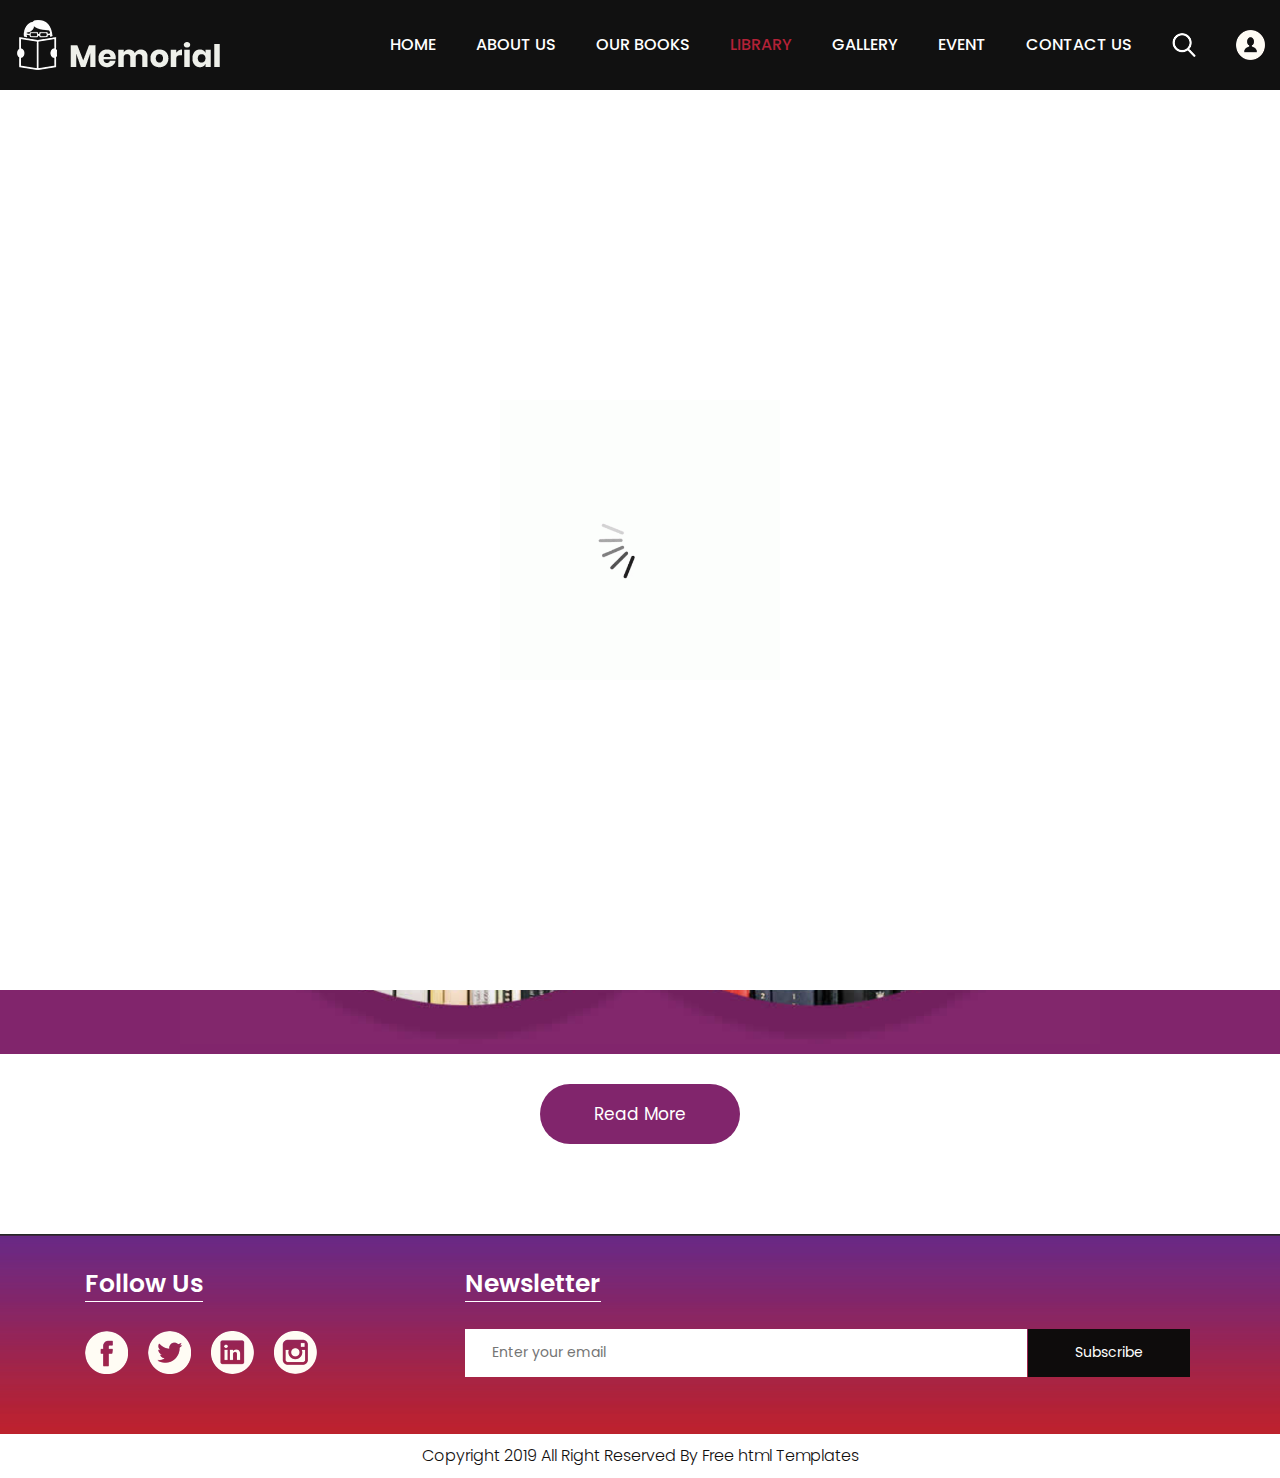
<file: library.html>
<!DOCTYPE html>
<html lang="en">
   <head>
      <!-- basic -->
      <meta charset="utf-8">
      <meta http-equiv="X-UA-Compatible" content="IE=edge">
      <!-- mobile metas -->
      <meta name="viewport" content="width=device-width, initial-scale=1">
      <meta name="viewport" content="initial-scale=1, maximum-scale=1">
      <!-- site metas -->
      <title>memorial books</title>
      <meta name="keywords" content="">
      <meta name="description" content="">
      <meta name="author" content="">
      <!-- bootstrap css -->
      <link rel="stylesheet" href="css/bootstrap.min.css">
      <!-- style css -->
      <link rel="stylesheet" href="css/style.css">
      <!-- Responsive-->
      <link rel="stylesheet" href="css/responsive.css">
      <!-- fevicon -->
      <link rel="icon" href="images/fevicon.png" type="image/gif" />
      <!-- Scrollbar Custom CSS -->
      <link rel="stylesheet" href="css/jquery.mCustomScrollbar.min.css">
      <!-- Tweaks for older IEs-->
      <!--[if lt IE 9]>
      <script src="https://oss.maxcdn.com/html5shiv/3.7.3/html5shiv.min.js"></script>
      <script src="https://oss.maxcdn.com/respond/1.4.2/respond.min.js"></script><![endif]-->
   </head>
   <!-- body -->
   <body class="main-layout">
      <!-- loader  -->
      <div class="loader_bg">
         <div class="loader"><img src="images/loading.gif" alt="#" /></div>
      </div>
      <!-- end loader -->
      <!-- header -->
      <header>
         <!-- header inner -->
         <div class="header">
            <div class="container-fluid">
               <div class="row">
                  <div class="col-xl-3 col-lg-3 col-md-3 col-sm-3 col logo_section">
                     <div class="full">
                        <div class="center-desk">
                           <div class="logo"> <a href="index.html"><img src="images/logo.png" alt="#"></a> </div>
                        </div>
                     </div>
                  </div>
                  <div class="col-xl-9 col-lg-9 col-md-9 col-sm-9">
                     <div class="menu-area">
                        <div class="limit-box">
                           <nav class="main-menu">
                              <ul class="menu-area-main">
                                 <li > <a href="index.html">Home</a> </li>
                                 <li> <a href="about.html">About us</a> </li>
                                 <li><a href="books.html">Our Books</a></li>
                                 <li class="active"><a href="library.html">library</a></li>
                                 <li><a href="Ngallery.html">Gallery</a></li>
                                 <li><a href="Event.html">Event</a></li>
                                 <li><a href="contact.html">Contact us</a></li>
                                 <li class="mean-last"> <a href="#"><img src="images/search_icon.png" alt="#" /></a> </li>
                                 <li class="mean-last"> <a href="#"><img src="images/top-icon.png" alt="#" /></a> </li>
                              </ul>
                           </nav>
                        </div>
                     </div>
                  </div>
               </div>
            </div>
         </div>
         </div>
         <!-- end header inner -->
      </header>
      <!-- end header -->
      <div class="about-bg">
         <div class="container">
            <div class="row">
               <div class="col-xl-12 col-lg-12 col-md-12 col-sm-12">
                  <div class="abouttitle">
                     <h2>Our Library</h2>
                  </div>
               </div>
            </div>
         </div>
      </div>
      <!-- Library -->
      <div class="Library">
         <div class="container">
            <div class="row">
               <div class="col-md-10 offset-md-1">
                  <div class="titlepage">
                     <span>adipiscing elit, sed do eiusmod tempor incididunt ut labore et dolore magna aliqua. Ut enim ad minim veniam, quis nostrud exercitation ullamco laboris</span> 
                  </div>
               </div>
            </div>
         </div>
         <div class="bg">
            <div class="container">
               <div class="row">
                  <div class="col-md-10 offset-md-1">
                     <div class="Library-box">
                        <figure><img src="images/Library-.jpg" alt="#"/></figure>
                     </div>
                  </div>
               </div>
            </div>
         </div>
         <div class="container">
            <div class="row">
               <div class="col-md-12">
                  <div class="read-more">
                     <a href="#">Read More</a>
                  </div>
               </div>
            </div>
         </div>
      </div>
      <!-- end Library -->
      <!-- footer -->
      <footer>
         <div class="footer">
            <div class="container">
               <div class="row pdn-top-30">
                  <div class="col-xl-4 col-lg-4 col-md-4 col-sm-12">
                     <div class="Follow">
                        <h3>Follow Us</h3>
                     </div>
                     <ul class="location_icon">
                        <li> <a href="#"><img src="icon/facebook.png"></a></li>
                        <li> <a href="#"><img src="icon/Twitter.png"></a></li>
                        <li> <a href="#"><img src="icon/linkedin.png"></a></li>
                        <li> <a href="#"><img src="icon/instagram.png"></a></li>
                     </ul>
                  </div>
                  <div class="col-xl-8 col-lg-8 col-md-8 col-sm-12">
                     <div class="Follow">
                        <h3>Newsletter</h3>
                     </div>
                     <input class="Newsletter" placeholder="Enter your email" type="Enter your email">
                     <button class="Subscribe">Subscribe</button>
                  </div>
               </div>
            </div>
         </div>
         <div class="copyright">
            <div class="container">
               <p>Copyright 2019 All Right Reserved By <a href="https://html.design/">Free html Templates</a></p>
            </div>
         </div>
      </footer>
      <!-- end footer -->
      <!-- Javascript files-->
      <script src="js/jquery.min.js"></script>
      <script src="js/popper.min.js"></script>
      <script src="js/bootstrap.bundle.min.js"></script>
      <script src="js/jquery-3.0.0.min.js"></script>
      <script src="js/plugin.js"></script>
      <!-- sidebar -->
      <script src="js/jquery.mCustomScrollbar.concat.min.js"></script>
      <script src="js/custom.js"></script>
   </body>
</html>
</file>
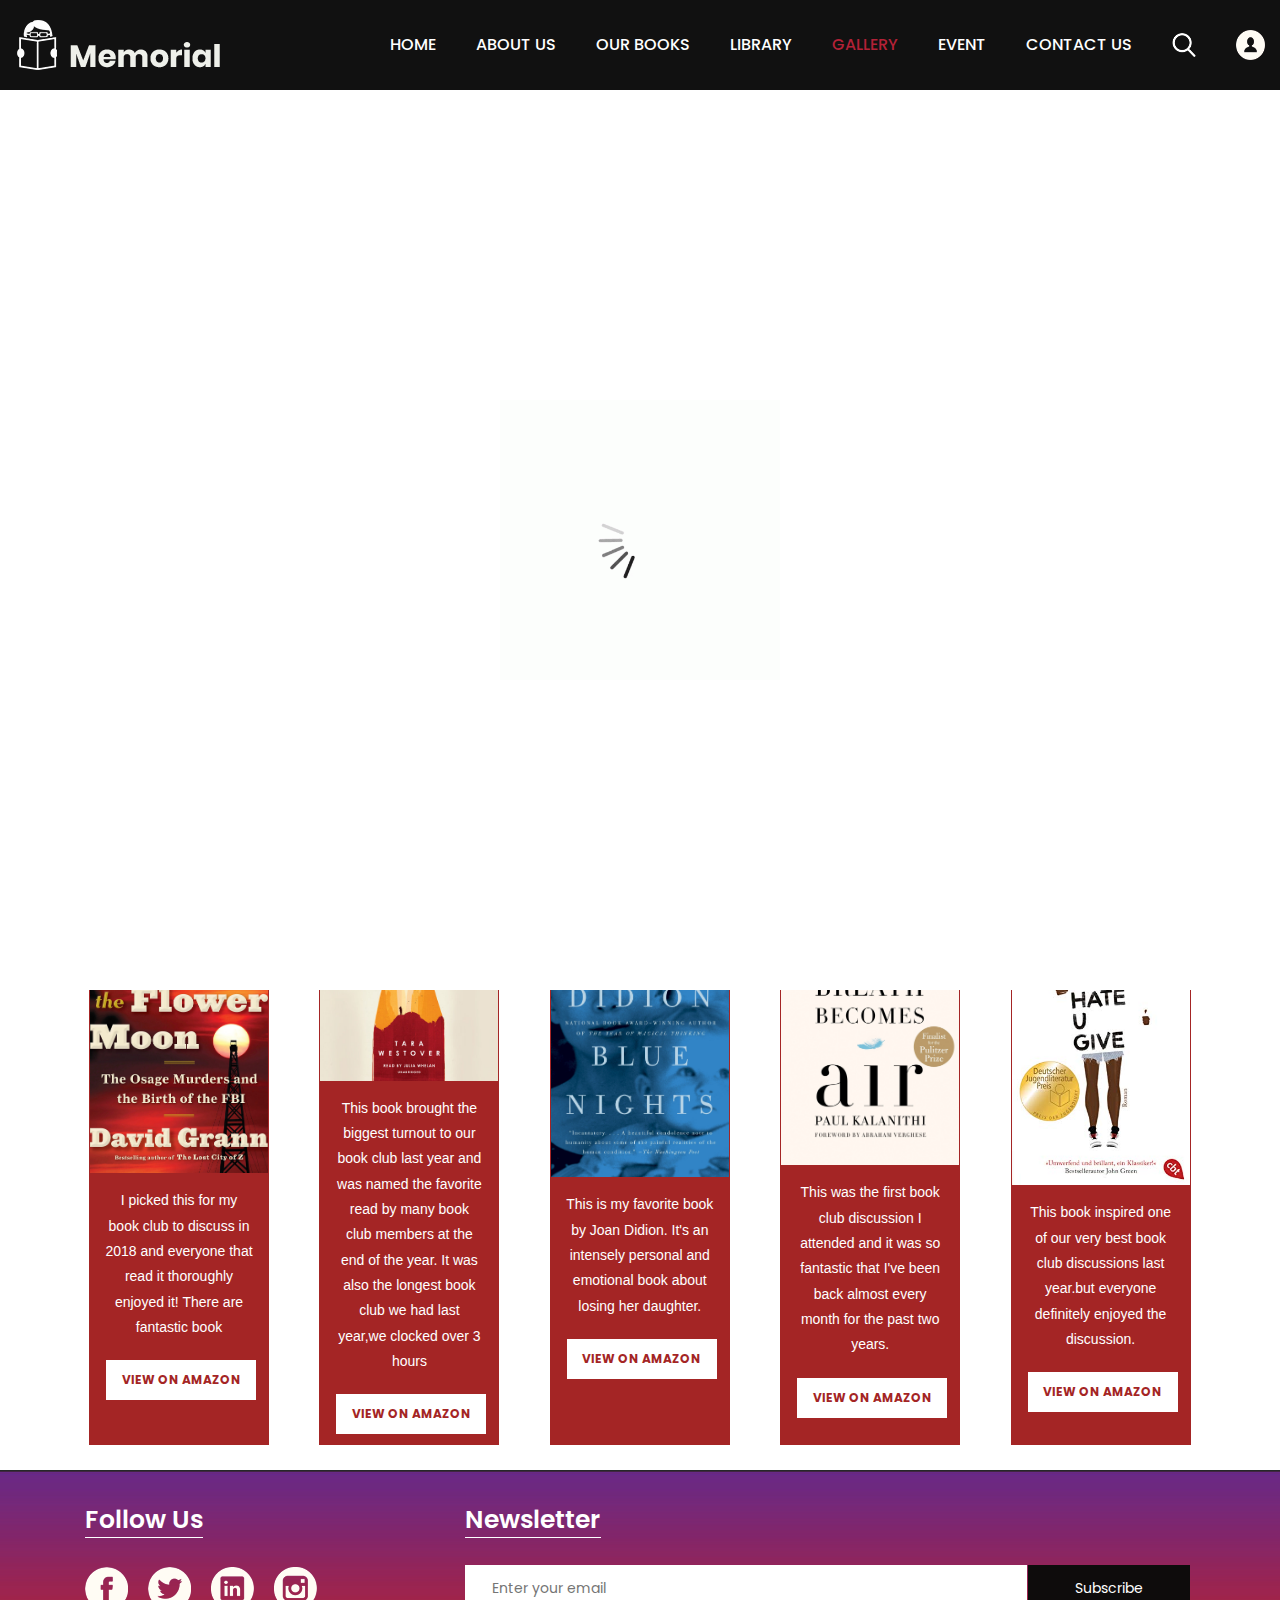
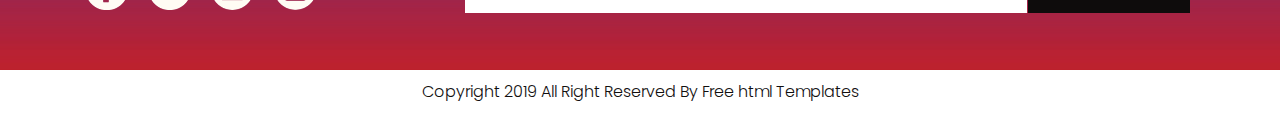
<file: Ngallery.html>
<!DOCTYPE html>
<html lang="en">
   <head>
      <!-- basic -->
      <meta charset="utf-8">
      <meta http-equiv="X-UA-Compatible" content="IE=edge">
      <!-- mobile metas -->
      <meta name="viewport" content="width=device-width, initial-scale=1">
      <meta name="viewport" content="initial-scale=1, maximum-scale=1">
      <!-- site metas -->
      <title>memorial books</title>
      <meta name="keywords" content="">
      <meta name="description" content="">
      <meta name="author" content="">
      <!-- bootstrap css -->
      <link rel="stylesheet" href="css/bootstrap.min.css">
      <!-- style css -->
      <link rel="stylesheet" href="css/style.css">
      <!-- Responsive-->
      <link rel="stylesheet" href="css/responsive.css">
      <!-- fevicon -->
      <link rel="icon" href="images/fevicon.png" type="image/gif" />
      <!-- Scrollbar Custom CSS -->
      <link rel="stylesheet" href="css/jquery.mCustomScrollbar.min.css">
      <!-- Tweaks for older IEs-->
      <!--[if lt IE 9]>
      <script src="https://oss.maxcdn.com/html5shiv/3.7.3/html5shiv.min.js"></script>
      <script src="https://oss.maxcdn.com/respond/1.4.2/respond.min.js"></script><![endif]-->

          <style>
        *{
            margin: 0;
            padding: 0;
        }
        
       
        h1{
            font-family:Bahnschrift ;
            text-align: center;
            margin-top: 20px;
            font-size: 40px;
        }
        .BOOK{
            color: #A42525;
        }
        
        .ctr{
            position: relative;
            margin: 0 5%;
            display: grid;
            grid-template-columns: auto auto auto auto auto;


        }

        @media screen and (max-width: 1100px){
            .ctr{
             display: grid;
            grid-template-columns: auto auto auto auto;
        }
        }

        @media screen and (max-width: 800px){
            .ctr{
             display: grid;
            grid-template-columns: auto auto auto;
        }
        }
        @media screen and (max-width: 600px){
            .ctr{
             display: grid;
            grid-template-columns: auto auto ;
        }
        }
        div.gallery {
            text-align: center;
            margin: 25px;
            border: 1px solid #A42525;
            background-color: #A42525;
            width: 180px;
            
    
        }

        div.gallery:hover {
            border: 1px solid #000;
            background-color: #000;
        }

        div.gallery img {
        width: 100%;
        height: auto;
        }

        div.desc {
        padding: 15px;
        text-align: center;
        color: #fff;
        font-family: arial;
        }
        .boutton{
            background-color: #fff;
            border-color: #fff;
            color: #A42525;
            padding: 5px;
            margin: 5px;
            margin-left: 16px;
            margin-right: 20px;
            margin-bottom: 10px;
            font-size: 12px;
           width: 150px;
           height: 40px;
        }
        .boutton:hover{
            color: black;

        }

    

    </style>
    
        
   </head>
   <!-- body -->
   <body class="main-layout">
      <!-- loader  -->
      <div class="loader_bg">
         <div class="loader"><img src="images/loading.gif" alt="#" /></div>
      </div>
      <!-- end loader -->
      <!-- header -->
      <header>
         <!-- header inner -->
         <div class="header">
            <div class="container-fluid">
               <div class="row">
                  <div class="col-xl-3 col-lg-3 col-md-3 col-sm-3 col logo_section">
                     <div class="full">
                        <div class="center-desk">
                           <div class="logo"> <a href="index.html"><img src="images/logo.png" alt="#"></a> </div>
                        </div>
                     </div>
                  </div>
                  <div class="col-xl-9 col-lg-9 col-md-9 col-sm-9">
                     <div class="menu-area">
                        <div class="limit-box">
                           <nav class="main-menu">
                              <ul class="menu-area-main">
                                 <li > <a href="index.html">Home</a> </li>
                                 <li > <a href="about.html">About us</a> </li>
                                 <li><a href="books.html">Our Books</a></li>
                                 <li><a href="library.html">library</a></li>
                                 <li class="active"><a href="Ngallery.html">Gallery</a></li>
                                 <li><a href="Event.html">Event</a></li>
                                 <li><a href="contact.html">Contact us</a></li>
                                 <li class="mean-last"> <a href="#"><img src="images/search_icon.png" alt="#" /></a> </li>
                                 <li class="mean-last"> <a href="#"><img src="images/top-icon.png" alt="#" /></a> </li>
                              </ul>
                           </nav>
                        </div>
                     </div>
                  </div>
               </div>
            </div>
         </div>
         </div>
         <!-- end header inner -->
      </header>
      <!-- end header -->
      <!-- about -->
      <div class="about-bg">
         <div class="container">
            <div class="row">
               <div class="col-xl-12 col-lg-12 col-md-12 col-sm-12">
                  <div class="abouttitle">
                     <h2> GALLERY</h2>
                  </div>
               </div>
            </div>
         </div>
      </div>
       <h1>Best<span class="BOOK"> Books</span> </h1>

<div class="ctr">
    <div class="gallery">
          <a target="_blank" href="images/talking.jpg">
          <img src="images/talking.jpg" alt="book1" width="200" height="200">
          </a>
          <div class="desc">This book examines the miscommunications that can arise when we're dealing with strangers. </div>
          <a target ="_blank" href="https://www.amazon.com/Talking-Strangers-Should-about-People/dp/0316478520/ref=as_li_ss_tl?crid=3ENA9HTFAQKD5&keywords=talking+to+strangers+malcolm+gladwell&qid=1580071047&sprefix=talking+to+st,aps,201&sr=8-1&linkCode=ll1&tag=wwwsomethewis-20&linkId=f2aa79807141877d09f3bca1c2ea83a7&language=en_US"><button class="boutton"><b>VIEW ON AMAZON</b></button></a>
</div>

<div class="gallery">
  <a target="_blank" href="images/i'am.jpg">
    <img src="images/i'am.jpg" alt="book2" width="200" height="200">
  </a>
  <div class="desc">The book, despite being about death, is profound and life affirming. The essay format makes it very disccussable.</div>
  <a target ="_blank" href="https://www.amazon.com/Am-Seventeen-Brushes-Death-ebook/dp/B071NR513K/ref=as_li_ss_tl?keywords=i+am+i+am+i+AM&qid=1580147860&sr=8-1&linkCode=ll1&tag=wwwsomethewis-20&linkId=5c2df02801302fc3f925d5a62148ed2c&language=en_US"><button class="boutton"><b>VIEW ON AMAZON</b></button></a>
</div>

<div class="gallery">
  <a target="_blank" href="images/moment.jpg">
    <img src="images/moment.jpg" alt="book3" width="200" height="300">
  </a>
  <div class="desc">Getting a group of women together to discuss this book is a good first step towards working for more equality all around the world.</div>
  <a target ="_blank" href="https://www.amazon.com/Moment-Lift-Empowering-Women-Changes/dp/1250313570/ref=as_li_ss_tl?keywords=the+moment+of+lift&qid=1580147894&sr=8-1&linkCode=ll1&tag=wwwsomethewis-20&linkId=bfce287ead5f19df312b0ec724869b51&language=en_US"><button class="boutton"><b>VIEW ON AMAZON</b></button></a>
</div>

<div class="gallery">
  <a target="_blank" href="images/becoming.jpg">
    <img src="images/becoming.jpg" alt="book4" width="200" height="200">
  </a>
  <div class="desc">This is a book that folks on both sides of the political divide can enjoy. I don't think I've heard from anyone yet that didn't like this book!</div>
  <a target ="_blank" href="https://www.amazon.com/Becoming-Michelle-Obama/dp/1524763136/ref=as_li_ss_tl?keywords=becoming&qid=1580148139&sr=8-1&linkCode=ll1&tag=wwwsomethewis-20&linkId=f2f66ceb40557ee5212eabeefe367344&language=en_US"><button class="boutton"><b>VIEW ON AMAZON</b></button></a>

</div>
<div class="gallery">
  <a target="_blank" href="images/circe.jpg">
    <img src="images/circe.jpg" alt="book5" width="200" height="200">
  </a>
  <div class="desc">Greek gods, a complex heroine, action, magic, adventure! This book is everything and it's fantastic.</div>
  <a target ="_blank" href="https://www.amazon.com/CIRCE-New-York-Times-bestseller/dp/0316556343/ref=as_li_ss_tl?keywords=circe&qid=1580148566&sr=8-1&linkCode=ll1&tag=wwwsomethewis-20&linkId=f88bd9333a456c4ef4ea9b9cf391b60b&language=en_US"><button class="boutton"><b>VIEW ON AMAZON</b></button></a>

</div>
<div class="gallery">
  <a target="_blank" href="images/killers.jpg">
    <img src="images/killers.jpg" alt="book6" width="200" height="200">
  </a>
  <div class="desc">I picked this for my book club to discuss in 2018 and everyone that read it thoroughly enjoyed it! There are fantastic book </div>
  <a target ="_blank" href="https://www.amazon.com/Killers-Flower-Moon-Osage-Murders/dp/0307742482/ref=as_li_ss_tl?crid=3K0JC4W2KDMEF&keywords=killers+of+the+flower+moon&qid=1580147927&sprefix=killers+,aps,211&sr=8-1&linkCode=ll1&tag=wwwsomethewis-20&linkId=385ccd0f4b358752e8e5b5b2572b827b&language=en_US"><button class="boutton"><b>VIEW ON AMAZON</b></button></a></div>

  <div class="gallery">
  <a target="_blank" href="images/educated.jpg">
    <img src="images/educated.jpg" alt="book7" width="200" height="200">
  </a>
  <div class="desc">This book brought the biggest turnout to our book club last year and was named the favorite read by many book club members at the end of the year. It was also the longest book club we had last year,we clocked over 3 hours</div>
  <a target ="_blank" href="https://www.amazon.com/Educated-Memoir-Tara-Westover/dp/0399590501/ref=as_li_ss_tl?keywords=educated&qid=1580147951&sr=8-1&linkCode=ll1&tag=wwwsomethewis-20&linkId=f141024f9c2d510073e5a88a6b65d2d6&language=en_US"><button class="boutton"><b>VIEW ON AMAZON</b></button></a></div>

  <div class="gallery">
  <a target="_blank" href="images/blue.jpg">
    <img src="images/blue.jpg" alt="book8" width="200" height="200">
  </a>
  <div class="desc">This is my favorite book by Joan Didion. It's an intensely personal and emotional book about losing her daughter.  </div>
  <a target ="_blank" href="https://www.amazon.com/Blue-Nights-Joan-Didion/dp/0307387380/ref=as_li_ss_tl?keywords=blue+nights&qid=1580148112&sr=8-1&linkCode=ll1&tag=wwwsomethewis-20&linkId=42681b3e95f047c449028db5abefd181&language=en_US"><button class="boutton"><b>VIEW ON AMAZON</b></button></a></div>

   <div class="gallery">
  <a target="_blank" href="images/air.jpg">
    <img src="images/air.jpg" alt="book9" width="200" height="200">
  </a>
  <div class="desc">This was the first book club discussion I attended and it was so fantastic that I've been back almost every month for the past two years. </div>
  <a target ="_blank" href="https://www.amazon.com/When-Breath-Becomes-Paul-Kalanithi/dp/081298840X/ref=as_li_ss_tl?crid=304WR2LLVF2R9&keywords=when+breath+becomes+air&qid=1580150395&sprefix=when+breath,aps,196&sr=8-1&linkCode=ll1&tag=wwwsomethewis-20&linkId=e453df3db2a9976b01e885841d819459&language=en_US"><button class="boutton"><b>VIEW ON AMAZON</b></button></a></div>

  <div class="gallery">
  <a target="_blank" href="images/the hate u.jpg">
    <img src="images/the hate u.jpg" alt="book10" width="200" height="200">
  </a>
  <div class="desc">This book inspired one of our very best book club discussions last year.but everyone definitely enjoyed the discussion.</div>
  <a target ="_blank" href="https://www.amazon.com/Hate-U-Give-Angie-Thomas/dp/0062498533/ref=as_li_ss_tl?keywords=the+hate+u+give&qid=1580148593&sr=8-5&linkCode=ll1&tag=wwwsomethewis-20&linkId=7ff50b931ae74e5cf6eaa6ea9f68ec53&language=en_US"><button class="boutton"><b>VIEW ON AMAZON</b></button></a></div>
</div>
    
      <!-- end about -->
      <!-- footer -->
      <footer>
         <div class="footer">
            <div class="container">
               <div class="row pdn-top-30">
                  <div class="col-xl-4 col-lg-4 col-md-4 col-sm-12">
                     <div class="Follow">
                        <h3>Follow Us</h3>
                     </div>
                     <ul class="location_icon">
                        <li> <a href="#"><img src="icon/facebook.png"></a></li>
                        <li> <a href="#"><img src="icon/Twitter.png"></a></li>
                        <li> <a href="#"><img src="icon/linkedin.png"></a></li>
                        <li> <a href="#"><img src="icon/instagram.png"></a></li>
                     </ul>
                  </div>
                  <div class="col-xl-8 col-lg-8 col-md-8 col-sm-12">
                     <div class="Follow">
                        <h3>Newsletter</h3>
                     </div>
                     <input class="Newsletter" placeholder="Enter your email" type="Enter your email">
                     <button class="Subscribe">Subscribe</button>
                  </div>
               </div>
            </div>
         </div>
         <div class="copyright">
            <div class="container">
               <p>Copyright 2019 All Right Reserved By <a href="https://html.design/">Free html Templates</a></p>
            </div>
         </div>
      </footer>
      <!-- end footer -->
      <!-- Javascript files-->
      <script src="js/jquery.min.js"></script>
      <script src="js/popper.min.js"></script>
      <script src="js/bootstrap.bundle.min.js"></script>
      <script src="js/jquery-3.0.0.min.js"></script>
      <script src="js/plugin.js"></script>
      <!-- sidebar -->
      <script src="js/jquery.mCustomScrollbar.concat.min.js"></script>
      <script src="js/custom.js"></script>
   </body>
</html>
</file>
<file: css/style.css>
/*--------------------------------------------------------------------- File Name: style.css ---------------------------------------------------------------------*/
/*--------------------------------------------------------------------- import Fonts ---------------------------------------------------------------------*/
 @import url('https://fonts.googleapis.com/css?family=Rajdhani:300,400,500,600,700');
 @import url('https://fonts.googleapis.com/css?family=Poppins:100,100i,200,200i,300,300i,400,400i,500,500i,600,600i,700,700i,800,800i,900,900i');
/*****---------------------------------------- 1) font-family: 'Rajdhani', sans-serif;
 2) font-family: 'Poppins', sans-serif;
 ----------------------------------------*****/
/*--------------------------------------------------------------------- import Files ---------------------------------------------------------------------*/
 @import url(animate.min.css);
 @import url(normalize.css);
 @import url(font-awesome.min.css);
 @import url(meanmenu.css);
 @import url(owl.carousel.min.css);
 @import url(slick.css);
 @import url(jquery.fancybox.min.css);
 @import url(jquery-ui.css);
 @import url(nice-select.css);
/*--------------------------------------------------------------------- skeleton ---------------------------------------------------------------------*/
 * {
     box-sizing: border-box !important;
}
 body {
     color: #666666;
     font-size: 14px;
     font-family: 'poppins', sans-serif;
     line-height: 1.80857;
     font-weight: normal;
     overflow-x: hidden;
}
 a {
     color: #1f1f1f;
     text-decoration: none !important;
     outline: none !important;
     -webkit-transition: all .3s ease-in-out;
     -moz-transition: all .3s ease-in-out;
     -ms-transition: all .3s ease-in-out;
     -o-transition: all .3s ease-in-out;
     transition: all .3s ease-in-out;
}
 h1, h2, h3, h4, h5, h6 {
     letter-spacing: 0;
     font-weight: normal;
     position: relative;
     padding: 0 0 10px 0;
     font-weight: normal;
     line-height: normal;
     color: #111111;
     margin: 0 
}
 h1 {
     font-size: 24px 
}
 h2 {
     font-size: 22px 
}
 h3 {
     font-size: 18px 
}
 h4 {
     font-size: 16px 
}
 h5 {
     font-size: 14px 
}
 h6 {
     font-size: 13px 
}
 *, *::after, *::before {
     -webkit-box-sizing: border-box;
     -moz-box-sizing: border-box;
     box-sizing: border-box;
}
 h1 a, h2 a, h3 a, h4 a, h5 a, h6 a {
     color: #212121;
     text-decoration: none!important;
     opacity: 1 
}
 button:focus {
     outline: none;
}
 ul, li, ol {
     margin: 0px;
     padding: 0px;
     list-style: none;
}
 p {
     margin: 0px;
     font-weight: 300;
     font-size: 15px;
     line-height: 24px;
}
 a {
     color: #222222;
     text-decoration: none;
     outline: none !important;
}
 a, .btn {
     text-decoration: none !important;
     outline: none !important;
     -webkit-transition: all .3s ease-in-out;
     -moz-transition: all .3s ease-in-out;
     -ms-transition: all .3s ease-in-out;
     -o-transition: all .3s ease-in-out;
     transition: all .3s ease-in-out;
}
 img {
     max-width: 100%;
     height: auto;
}
 :focus {
     outline: 0;
}
 .btn-custom {
     margin-top: 20px;
     background-color: transparent !important;
     border: 2px solid #ddd;
     padding: 12px 40px;
     font-size: 16px;
}
 .lead {
     font-size: 18px;
     line-height: 30px;
     color: #767676;
     margin: 0;
     padding: 0;
}
 .form-control:focus {
     border-color: #ffffff !important;
     box-shadow: 0 0 0 .2rem rgba(255, 255, 255, .25);
}
 .navbar-form input {
     border: none !important;
}
 .badge {
     font-weight: 500;
}
 blockquote {
     margin: 20px 0 20px;
     padding: 30px;
}
 button {
     border: 0;
     margin: 0;
     padding: 0;
     cursor: pointer;
}
 .full {
     float: left;
     width: 100%;
}
 .layout_padding {
     padding-top: 90px;
     padding-bottom: 90px;
}
 .layout_padding_2 {
     padding-top: 75px;
     padding-bottom: 75px;
}
 .light_silver {
     background: #f9f9f9;
}
 .theme_bg {
     background: #38c8a8;
}
 .margin_top_30 {
     margin-top: 30px !important;
}
 .full {
     width: 100%;
     float: left;
     margin: 0;
     padding: 0;
}
/**-- heading section --**/
 .main_heading {
     text-align: center;
     display: flex;
     justify-content: center;
     position: relative;
     margin-bottom: 50px;
}
 .main_heading h2 {
     padding: 0;
     font-size: 48px;
     line-height: 60px;
     font-weight: 400;
     position: relative;
     letter-spacing: -0.5px;
     color: #114c7d;
     border-left: solid #38c8a8 10px;
     padding-left: 15px;
}
 .main_heading h2 strong {
     background: #38c8a8;
     color: #fff;
     font-weight: 600;
     padding: 0 15px;
     line-height: 68px;
}
 .white_heading_main h2 {
     color: #fff;
}
 .small_main_heading {
     margin-top: 25px;
     float: left;
     width: 100%;
     border-bottom: solid rgba(0, 0, 0, 0.07) 1px;
     margin-bottom: 25px;
}
 .small_main_heading h2 {
     padding: 2px 0 20px 0;
     color: #114c7d;
     font-weight: 400;
     font-size: 28px;
     background-image: url('../images/fevicon.png');
     background-repeat: no-repeat;
     padding-left: 55px;
     letter-spacing: -0.5px;
}
 .small_main_heading h2 strong {
     color: #38c8a8;
     font-weight: 600;
}
 .main_bt {
     background: transparent;
    color: #fff;
    padding: 15px 60px 15px 60px;
    float: left;
    font-size: 15px;
    font-weight: 400;
    border: solid #fff 2px;
    border-radius: 30px;
    margin: 63px 0px 60px 0px;
}
 a.readmore_bt {
     color: #fff;
     font-weight: 300;
     text-decoration: underline !important;
}
 .main_bt:hover, .main_bt:focus {
     background: #000;
    border: solid #000 2px;
    color: #fff;}


/**-- list icon --**/
 .ul_list_info_icon ul {
     list-style: none;
}
 .ul_list_info_icon ul li {
     display: inline;
     float: left;
     width: 100%;
}
 .ul_list_info_icon ul li img {
     width: 75px;
}
/*---------------------------- preloader area ----------------------------*/
 .loader_bg {
     position: fixed;
     z-index: 9999999;
     background: #fff;
     width: 100%;
     height: 100%;
}
 .loader {
     height: 100%;
     width: 100%;
     position: absolute;
     left: 0;
     top: 0;
     display: flex;
     justify-content: center;
     align-items: center;
}
 .loader img {
     width: 280px;
}
/*---------------------------- scroll to top area ----------------------------*/
 .scrollup {
     float: right;
     position: absolute;
     color: #fff;
     right: 20px;
     padding: 0px 5px;
     text-transform: uppercase;
     font-weight: 600;
     background: #38c8a8;
     position: fixed;
     bottom: 20px;
     z-index: 99;
     text-align: center;
     color: #fff;
     cursor: pointer;
     border-radius: 0px;
     opacity: 0;
     backface-visibility: hidden;
     -webkit-backface-visibility: hidden;
     transform: scale(1);
     -moz-transform: scale(1);
     -o-transform: scale(1);
     -webkit-transform: scale(1);
     transition: .2s all ease;
     -moz-transition: .2s all ease;
     -o-transition: .2s all ease;
     -webkit-transition: .2s all ease;
     width: 50px;
     height: 50px;
     border-radius: 100%;
     line-height: 48px;
     font-size: 16px;
}
 .scrollup.b-show_scrollBut {
     opacity: 1;
     visibility: visible;
}
 .top_awro {
     background: #ee4a79 none repeat scroll 0 0;
     cursor: pointer;
     padding: 6px 8px;
     position: fixed;
     bottom: 59px;
     right: 20px;
     display: none;
     height: 45px;
     width: 45px;
     border-radius: 50%;
     text-align: center;
     line-height: 30px;
     transition: all 0.5s ease;
}
 .sale_pro {
     background: #f25252 !important;
}
 .margin_top_50 {
     margin-top: 50px;
}
 .margin_bottom_30_all {
     margin-bottom: 30px;
}
 .text_align_center {
     text-align: center;
}
/*--------------------------------------------------------------------- header area ---------------------------------------------------------------------*/

.header {
    padding: 15px 0px;
    position: absolute;
    z-index: 999;
    width: 100%;
    left: 0;
    top: 0;
    background-color: #111;
}

.home_page .header {
    background: rgba(0,0,0,0.4);
}

 .logo {
     float: left;
}
 nav.main-menu {
     float: right;
     margin-left: 0;
}


ul.top_icon {
     float: right;
     padding-top: 17px;
}
 ul.top_icon li {
     float: left;
     
     color: #fff;
     display: flex;
     flex-wrap: wrap;
     align-items: center;
     padding-right: 20px;
}

ul.top_icon li:last-child { padding-right: 0px; }
 
ul.top_icon li a{ color: #fff; 
 }
 



 .menu-area-main li:hover a, .menu-area-main li:focus a {
     color: #b32137;
}
 .menu-area-main li.active a {
     color: #b32137;
}
 .right_cart_section {
     float: right;
     width: auto;
}
 .right_cart_section ul {
     float: left;
     min-height: auto;
     margin: 0;
     padding: 12px 0 0;
}
 .right_cart_section .cart_icons {
     padding: 18px 0 0;
}
 .main-menu ul > li nth:child(5) a {
     padding-right: 0px;
}
 .right_cart_section ul li {
     float: left;
     font-size: 17px;
     font-weight: 400;
     color: #fff;
     margin-right: 30px;
}
 .right_cart_section ul.cart_update li {
     font-size: 13px;
     color: #ccc;
     line-height: normal;
     margin: 0;
     font-weight: 300;
}
 .right_cart_section ul.cart_update li span {
     font-size: 18px;
     font-weight: 300;
     color: #fff;
     line-height: 21px;
}
 .right_cart_section ul li i {
     margin-right: 10px;
     margin-top: 5px;
     float: left;
     color: #fff;
     font-size: 21px;
}
 .right_cart_section ul li a {
     color: #fff;
}
/*-- end header middle --*/
 .top-bar-info {
     background: #111111;
     padding: 5px 0px;
}
 .top-menu-left {
     float: left;
}
 .top-menu-left li {
     position: relative;
     display: inline-block;
     margin-right: 11px;
     padding-right: 12px;
}
 .top-menu-left li::before {
     content: '';
     position: absolute;
     right: 0;
     top: 9px;
     height: 10px;
     border-right: 1px dotted #999;
}
 .top-menu-left li:last-child::before {
     display: none;
}
 .top-menu-left li:last-child {
     padding: 0px;
     margin: 0px;
}
 .top-menu-left li a {
     color: #ffffff;
     font-size: 12px;
     text-transform: uppercase;
     text-decoration: none;
}
 .top-menu-left li a:hover {
     color: #38c8a8;
}
 .right-dropdown-language {
     float: right;
     margin-left: 12px;
}
 .dropdown-bar .dropdown-link {
     position: absolute;
     z-index: 1009;
     top: 40px;
     left: 0;
     right: auto;
     min-width: 50px;
     padding: 15px;
     background: #ffffff;
     list-style: none;
     border: 2px solid #38c8a8;
     opacity: 0;
     visibility: hidden;
     -webkit-box-shadow: 0 0 10px rgba(0, 0, 0, 0.1);
     box-shadow: 0 0 10px rgba(0, 0, 0, 0.1);
     -webkit-transition: opacity 0.2s ease 0s, visibility 0.2s linear 0s;
     -o-transition: opacity 0.2s ease 0s, visibility 0.2s linear 0s;
     transition: opacity 0.2s ease 0s, visibility 0.2s linear 0s;
     text-align: left;
}
 .dropdown-bar:hover .dropdown-link {
     opacity: 1;
     visibility: visible;
     top: 25px;
}
 .dropdown-bar.right-dropdown-language>a::after {
     font-family: 'FontAwesome';
     content: "\f107";
     text-decoration: none;
     padding-left: 4px;
     color: #ffffff;
}
 .right-dropdown-language>a {
     line-height: 10px;
     padding: 5px 5px;
     cursor: pointer;
}
 .dropdown-bar .dropdown-link li a {
     color: #111111;
     display: block;
     font-size: 12px;
     line-height: 15px;
     padding: 5px 0;
}
 .dropdown-bar .dropdown-link li a:hover {
     color: #38c8a8;
}
 .dropdown-bar .dropdown-link li a img {
     margin-right: 7px;
}
 .dropdown-bar .dropdown-link li.active {
     font-weight: bold;
}
 .right-dropdown-language .dropdown-link {
     min-width: 100px;
     padding: 7px 10px;
     color: #111111;
}
 .dropdown-bar {
     position: relative;
     padding: 0 5px;
     font-size: 13px;
}
 .dropdown-bar .dropdown-link.right-sd {
     left: auto;
     right: 0;
}
 .right-dropdown-currency {
     float: right;
     margin-left: 12px;
}
 .dropdown-bar.right-dropdown-currency>a::after {
     font-family: 'FontAwesome';
     content: "\f107";
     text-decoration: none;
     padding-left: 4px;
     color: #ffffff;
}
 .right-dropdown-currency>a {
     line-height: 10px;
     padding: 5px 5px;
     cursor: pointer;
     color: #ffffff;
}
 .right-dropdown-currency .dropdown-link {
     min-width: 100px;
     padding: 7px 10px;
     color: #111111;
}
 .right-dropdown-currency .dropdown-link {
     min-width: 55px;
     padding: 7px 10px;
}
 .right-dropdown-currency .dropdown-link li a span.symbol {
     margin-right: 7px;
}
 #login-modal .modal-content {
     border-radius: 0px;
}
 #login-modal .modal-content .modal-header {
     background: #38c8a8;
     border-radius: 0;
}
 #login-modal .modal-content .modal-body .form-group input {
     background: #ffffff;
     border: 1px solid #c8c8c8;
     border-radius: 0px;
}
 #login-modal .modal-content .modal-body .form-group input:focus {
     border: 1px solid #c8c8c8 !important;
}
 #login-modal .modal-content form {
     margin-bottom: 10px;
}
 .modal-title {
     padding: 0px;
     color: #ffffff;
     font-size: 18px;
     text-transform: uppercase;
}
 .btn-template-outlined {
     background: #111111;
     color: #ffffff;
     border: none;
     border-radius: 0px;
}
 .btn-template-outlined i {
     padding-right: 10px;
}
 .text-muted {
     padding: 10px 0px;
}
 .slogan-line {
     float: right;
     color: #ffffff;
     font-size: 13px;
}
 .middle-area {
     padding: 30px 0px;
}
 .header-search {
     padding: 3px 0px;
}
 .header-search form {
     position: relative;
     -webkit-box-shadow: 0px 1px 10px -1px rgba(0, 0, 0, 0.2);
     box-shadow: 0px 1px 10px -1px rgba(0, 0, 0, 0.2);
}
 .header-search .btn-group.bootstrap-select {
     position: absolute;
     left: 0px;
     top: 0px;
}
 .header-search input {
     width: 100%;
     min-height: 45px;
     border-radius: 0px;
     border: none;
     padding-left: 15px;
     border: 1px solid #e0e7ed;
}
 .header-search form .search-btn {
     position: absolute;
     right: 0;
     top: 0;
     border: 0;
     color: #fff;
     font-size: 20px;
     padding: 4px 15px;
     border-radius: 0px;
     background-color: #38c8a8;
     cursor: pointer;
}
 .header-search form .search-btn:hover {
     background: #111111;
}
 .cart-box {
     float: right;
     margin-left: 10px;
     position: relative;
}
 .cart-content-box {
     position: absolute;
     z-index: 1009;
     top: 40px;
     left: auto;
     right: 0;
     min-width: 250px;
     max-width: 250px;
     padding: 15px;
     background: #ffffff;
     list-style: none;
     border: 2px solid #38c8a8;
     opacity: 0;
     visibility: hidden;
     -webkit-box-shadow: 0 0 10px rgba(0, 0, 0, 0.1);
     box-shadow: 0 0 10px rgba(0, 0, 0, 0.1);
     text-align: left;
     -webkit-transform: scaleY(0);
     transform: scaleY(0);
     -webkit-transform-origin: 0 0 0;
     transform-origin: 0 0 0;
     -webkit-transition: all 0.3s ease 0s;
     transition: all 0.3s ease 0s;
     transition: all 0.3s ease 0s;
}
 .cart-box:hover .cart-content-box {
     opacity: 1;
     visibility: visible;
     top: 100%;
     -webkit-transform: scaleY(1);
     transform: scaleY(1);
}
 .inner-cart {
     background: #38c8a8;
     border-radius: 2px;
     padding: 0px;
     color: #ffffff;
     position: relative;
     width: 40px;
     height: 40px;
     text-align: center;
}
 .cart-box .inner-cart:hover {
     color: #ffffff;
}
 .line-cart {
     float: left;
     line-height: 40px;
     margin-right: 9px;
}
 .cart-box a {
     display: inline-block;
}
 .cart-box a:hover {
     color: #38c8a8;
}
 .cart-box a span.icon {
     background: #38c8a8;
     width: 30px;
     height: 40px;
     display: inline-block;
     line-height: 40px;
     text-align: center;
     color: #ffffff;
     position: relative;
     border-radius: 2px;
}
 .cart-box a .p-up {
     position: absolute;
     right: -8px;
     top: -8px;
     line-height: initial;
     background: #38c8a8;
     padding: 3px;
     border-radius: 50%;
     width: 17px;
     height: 17px;
     font-size: 12px;
     text-align: center;
     line-height: 10px;
}
 .wish-box {
     float: right;
}
 .wish-box a {
     display: inline-block;
}
 .wish-box a:hover {
     color: #38c8a8;
}
 .wish-box a span.icon {
     background: #38c8a8;
     width: 40px;
     height: 40px;
     display: inline-block;
     line-height: 40px;
     text-align: center;
     color: #ffffff;
     position: relative;
     border-radius: 2px;
}
 .wish-box a span.icon:hover {
     background: #111111;
}
 .cart-content-right {
     padding: 5px 0px;
}
 .cart-content-box .items {
     text-align: center;
}
 .product-media {
     width: 60px;
     float: left;
     position: relative;
}
 .cart-content-box .items:hover .product-media::before {
     transform: scale(1);
     -webkit-transform: scale(1);
     -moz-transform: scale(1);
     -ms-transform: scale(1);
     -o-transform: scale(1);
}
 .product-media::before {
     position: absolute;
     content: '';
     z-index: 2;
     top: 0;
     left: 0;
     width: 100%;
     height: 100%;
     background-color: #38c8a8;
     opacity: 0.4;
     transform: scale(0);
     -webkit-transform: scale(0);
     -moz-transform: scale(0);
     -ms-transform: scale(0);
     -o-transform: scale(0);
     transition: all 0.5s ease;
     -webkit-transition: all 0.5s ease;
     -moz-transition: all 0.5s ease;
     -o-transition: all 0.5s ease;
}
 .cart-content-box .items .item .remove {
     position: absolute;
     right: 0px;
     top: 0px;
     background: #38c8a8;
     color: #ffffff;
     width: 20px;
     height: 20px;
     line-height: 18px;
     border-radius: 2px;
}
 .cart-content-box .items .item {
     margin-bottom: 10px;
     padding-bottom: 10px;
     border-bottom: 1px solid #e0e7ed;
     position: relative;
}
 .cart-content-box .items .item .product-info {
     padding-top: 10px;
     padding-left: 71px;
     text-align: left;
}
 .cart-content-box .items .item .remove:hover {
     background: #111111;
}
 .subtotal {
     text-align: left;
     text-transform: capitalize;
     color: #38c8a8;
     font-weight: 500;
     margin-bottom: 15px;
}
 .subtotal span {
     font-weight: bold;
     color: #111111;
     padding-left: 15px;
     float: right;
}
 .actions .btn-process {
     padding: 5px 16px;
     color: #ffffff;
     font-family: 'Roboto', sans-serif;
     font-size: 14px;
     border-radius: 2px;
     overflow: hidden;
}
 .actions .btn-process:hover {
     color: #ffffff;
}
 .line-cart {
     position: relative;
}
 .wish-box a span.icon span {
     position: absolute;
     right: -8px;
     top: -8px;
     line-height: initial;
     background: #38c8a8;
     padding: 3px;
     border-radius: 50%;
     width: 17px;
     height: 17px;
     font-size: 12px;
}
 .main-menu {
     text-align: center;
}
 .main-menu ul {
     margin: 0;
     list-style-type: none;
     margin-left: 20px;
}
 .main-menu ul>li {
     display: inline-block;
     position: relative;
}
 .main-menu ul > li a {
     padding: 15px 18px;
     line-height: 20px;
     font-size: 16px;
     display: block;
     font-weight: 500;
     color: #fff;
     text-transform: uppercase;
}
 .main-menu ul li:last-child a {
     padding-right: 0;
}
 .sub-down li {
     background: #ffffff;
}
 .main-menu ul>li .sub-down li a {
     color: #114c7d;
     font-size: 15px;
     text-transform: capitalize;
     font-weight: 300;
     padding: 12px 5px;
     position: relative;
     border-bottom: solid #eee 1px;
}
 .main-menu ul>li .sub-down li a::before {
}
 .main-menu ul>li .sub-down li a:hover {
     color: #111111;
}
 .main-menu ul>li .sub-down li a:hover::before {
}
 .main-menu ul li:first-child {
     margin-left: 0;
}
 .main-menu ul>li>ul {
     opacity: 0;
     position: absolute;
     text-align: left;
     top: 100%;
     -webkit-transform: scaleY(0);
     transform: scaleY(0);
     -webkit-transform-origin: 0 0 0;
     transform-origin: 0 0 0;
     -webkit-transition: all 0.3s ease 0s;
     transition: all 0.3s ease 0s;
     visibility: hidden;
     width: 240px;
     z-index: 999;
     background: #fff;
     -webkit-box-shadow: 0 6px 12px rgba(0, 0, 0, .175);
     box-shadow: 0 6px 12px rgba(0, 0, 0, .175);
}
 .main-menu>ul>li:hover>ul {
     -webkit-transform: scaleY(1);
     transform: scaleY(1);
     visibility: visible;
     opacity: 1;
}
 .main-menu ul>li>ul>li {
     margin: 0px;
     position: relative;
     display: block;
}
 .main-menu ul>li>ul>li:hover>ul {
     -webkit-transform: scaleY(1);
     transform: scaleY(1);
     visibility: visible;
     opacity: 1;
     left: 100%;
     top: 10px;
}
 .main-menu ul>li>ul>li>a {
     background: none !important;
}
 .mean-container .mean-nav {
     margin-top: 0px;
     position: absolute;
     top: 100%;
}
 .main-menu ul>li {
     position: inherit;
     display: inline-block;
     vertical-align: middle;
}
 .main-menu ul>li:nth-child (6) {
     padding-right: 0px;
}
 .nav>li {
     position: inherit;
     display: inline-block;
     vertical-align: middle;
}
 .megamenu .sub-down {
     max-width: 1140px;
     width: 100%;
     left: 0;
     margin: 0 auto;
     right: 0;
     padding: 15px 0px;
}
 .sub-full {
}
 .simple-down {
     padding: 15px;
}
 .megamenu-categories {
     padding: 10px 0px;
}
 .sub-full.megamenu-categories li {
     display: block;
}
 .megamenu .sub-full.megamenu-categories ol li a {
     padding: 5px 0px;
     font-size: 15px !important;
     font-weight: 500;
}
 .sub-full.megamenu-categories ol li .category-title {
     padding: 15px 0px;
     font-size: 16px;
     font-weight: 600;
     text-transform: uppercase;
}
 .sub-full.megamenu-categories ol li .category-box a {
     padding: 5px 0px;
}
 .menu-add {
     padding: 30px 15px;
}
 .menu-add img {
     width: 100%;
}
 .main-w img {
     width: 100%;
}
 .women-box {
     position: relative;
}
 .women-box::before {
     content: "";
     position: absolute;
     background: rgba(0, 0, 0, 0.3);
     width: 100%;
     height: 100%;
}
 .banner-up-text {
     position: absolute;
     bottom: 10px;
     left: 0px;
     right: 0px;
     text-align: center;
}
 .text-a {
     color: #fff;
     text-transform: uppercase;
     font-size: 40px;
     line-height: 40px;
     font-weight: 700;
}
 .text-b {
     color: #fff;
     font-size: 28px;
     text-transform: uppercase;
     line-height: 30px;
     padding: 20px 0px;
}
 .text-c {
     color: #ffffff;
     font-size: 31px;
     font-weight: 300;
     text-transform: uppercase;
     line-height: 30px;
     padding-bottom: 20px;
}
 .megamenu .sub-full.megamenu-categories .women-box .banner-up-text a {
     background: #111111;
     color: #ffffff !important;
     display: inline-block;
     padding: 10px 16px;
     border-radius: 2px;
     overflow: hidden;
     font-size: 16px;
}
 .sticky-wrapper .sticky-wrapper-header {
     z-index: 20 !important;
     background: #ffffff;
}
 .is-sticky .sticky-wrapper-header .middle-area {
     padding: 10px 0px 
}
 .sticky-wrapper:not(.is-sticky) {
     height: auto !important;
}
 .hover-btn {
     display: inline-block;
     vertical-align: middle;
     -webkit-transform: perspective(1px) translateZ(0);
     transform: perspective(1px) translateZ(0);
     box-shadow: 0 0 1px rgba(0, 0, 0, 0);
     position: relative;
     background: #111111;
     -webkit-transition-property: color;
     transition-property: color;
     -webkit-transition-duration: 0.3s;
     transition-duration: 0.3s;
}
 .hover-btn::before {
     content: "";
     position: absolute;
     z-index: -1;
     top: 0;
     bottom: 0;
     left: 0;
     right: 0;
     background: #38c8a8;
     -webkit-transform: scaleX(0);
     transform: scaleX(0);
     -webkit-transform-origin: 50%;
     transform-origin: 50%;
     -webkit-transition-property: transform;
     transition-property: transform;
     -webkit-transition-duration: 0.3s;
     transition-duration: 0.3s;
     -webkit-transition-timing-function: ease-out;
     transition-timing-function: ease-out;
     display: block !important;
}
 .hover-btn:hover::before, .hover-btn:focus::before, .hover-btn:active::before {
     -webkit-transform: scaleX(1);
     transform: scaleX(1);
}
 .hover-btn:hover, .hover-btn:focus, .hover-btn:active {
     color: white;
     box-shadow: none;
}
 .btn-secondary.focus, .btn-secondary:focus {
     box-shadow: none;
}
 .img-responsive {
     max-width: 100%;
}
 .padding_right_15_inner {
     padding-right: 15px;
}
 .padding_left_15_inner {
     padding-left: 15px;
}
 .dark_bg {
     background: #114c7d;
}
/*--------------------------------------------------------------------- top banner area ---------------------------------------------------------------------*/
 .top-banner-slider {
     overflow: hidden;
     clear: both;
     height: 600px;
}
 .top-banner-slider .heroslider {
     margin: 0px;
     padding: 0px;
     border: none;
     position: relative;
     border-radius: 0;
}
 .swiper-overlay {
     height: 100%;
     position: relative;
}
 .swiper-overlay {
     background: rgba(0, 0, 0, 0.5);
     content: "";
     width: 100%;
     height: 100%;
     left: 0px;
     top: 0px;
}
 .heroslider .container {
     position: relative;
     height: 100%;
     padding-left: 0;
     padding-right: 0;
     z-index: 5;
}
 .swiper-container {
     width: 100%;
     height: 100%;
}
 .heroslider .slider-01 {
     width: 100%;
     background-image: url(../images/slider-01.jpg);
     background-size: cover;
     background-position: center;
}
 .heroslider .slider-02 {
     width: 100%;
     background-image: url(../images/slider-02.jpg);
     background-size: cover;
     background-position: center;
}
 .heroslider .slider-03 {
     width: 100%;
     background-image: url(../images/slider-03.jpg);
     background-size: cover;
     background-position: center;
}
 .heroslider .slides li {
     height: 600px;
}
 .top-banner-slider .heroslider .slides li::before {
     content: "";
     position: absolute;
     background: rgba(0, 0, 0, 0.4);
     height: 100%;
     width: 100%;
     left: 0px;
     top: 0px;
}
 .top-banner-slider .flex_caption3 {
     position: absolute;
     z-index: 30;
     left: 0;
     right: 0;
     bottom: 50px;
     margin: 0 -15px;
     display: flex;
}
 a.slide_banner {
     position: relative;
     display: inline-block;
     margin: 0 12px 0 15px;
}
 .slide1_banner1 {
     width: 570px;
}
 .slide1_banner2 {
     width: 270px;
}
 .slide1_banner3 {
     width: 270px;
}
 .top-banner-slider .flex_caption1 {
     text-align: center;
     position: absolute;
     z-index: 30;
     left: 0;
     right: 0;
     margin: 0 auto;
     top: 31%;
     max-width: 720px;
     width: 100%;
     text-transform: uppercase;
     color: #333;
}
 .top-banner-slider .flex_caption1 .title1 {
     font-size: 36px;
     font-weight: 300;
     color: #ffffff;
}
 .top-banner-slider .flex_caption1 .title2 {
     font-size: 60px;
     font-weight: 900;
     color: #ffffff;
}
 .top-banner-slider .flex_caption2 {
     text-align: center;
}
 .top-banner-slider .flex_caption2 {
     position: absolute;
     z-index: 30;
     left: 0;
     top: 20%;
     display: table;
     width: 177px;
     height: 177px;
     background-color: #242424;
}
 .top-banner-slider .flex_caption2 .middle {
     display: table-cell;
     vertical-align: middle;
     text-transform: uppercase;
     text-align: center;
     font-weight: 700;
     line-height: 31px;
     font-size: 26px;
     color: #fff;
     transition: all 0.1s ease-in-out;
     -webkit-transition: all 0.1s ease-in-out;
}
 .top-banner-slider .flex_caption2 .middle:hover {
     background: #38c8a8;
}
 .top-banner-slider .flex_caption2 span {
     display: block;
     font-weight: 100;
     line-height: 36px;
     font-size: 34px;
}
 a.slide_banner::before {
     content: '';
     position: absolute;
     left: 0;
     top: 0;
     right: 0;
     bottom: 0;
     opacity: 0;
     border: 2px solid #ffffff;
     transition: all 0.1s ease-in-out;
     -webkit-transition: all 0.1s ease-in-out;
}
 a.slide_banner:hover::before {
     left: -7px;
     top: -7px;
     right: -7px;
     bottom: -7px;
     opacity: 1;
}
 .flex-control-nav {
     background: #38c8a8;
     bottom: 0px;
     position: relative;
}
 .flex-control-nav li {
     line-height: 10px;
}
 .flex-control-paging li a {
     background: rgba(255, 255, 255, 1);
     border: 2px solid #ffffff;
}
 .flex-control-paging li a.flex-active {
     border: 2px solid #ffffff;
}
 .flex-direction-nav a {
     background: #111111;
     text-align: center;
}
 .heroslider:hover .flex-direction-nav .flex-prev:hover {
     background: #38c8a8;
}
 .heroslider:hover .flex-direction-nav .flex-next:hover {
     background: #38c8a8;
}
 .flex-direction-nav a::before {
     color: #ffffff;
}
 .top-banner-slider .swiper-pagination {
     padding: 10px 0px;
}
 .heroslider .swiper-pagination {
     bottom: 0px;
     background: #38c8a8;
}
 .heroslider .swiper-pagination .swiper-pagination-bullet-active {
     background: #fff;
}
 .heroslider .swiper-pagination::before {
     content: "";
     width: 22px;
     height: 22px;
     position: absolute;
     left: -10px;
     top: 4px;
     z-index: -1;
     background: #e12d4f;
     -webkit-transform: rotate(45deg);
     transform: rotate(45deg);
}
 .heroslider .swiper-pagination::after {
     content: "";
     width: 22px;
     height: 22px;
     position: absolute;
     right: -10px;
     top: 4px;
     z-index: -1;
     background: #e12d4f;
     -webkit-transform: rotate(45deg);
     transform: rotate(45deg);
}
 .heroslider .swiper-pagination.swiper-pagination-bullets-dynamic {
     overflow: visible;
     width: 110px !important;
}
 .heroslider .swiper-pagination .swiper-pagination-bullet {
     opacity: 1;
}
 input[type="checkbox"].styled:checked+label:after, input[type="radio"].styled:checked+label:after {
     font-family: 'FontAwesome';
     content: "\f00c";
}
 input[type="checkbox"] .styled:checked+label::before, input[type="radio"] .styled:checked+label::before {
     color: #fff;
}
 input[type="checkbox"] .styled:checked+label::after, input[type="radio"] .styled:checked+label::after {
     color: #fff;
}
/*--------------------------------------------------------------------- layout new css ---------------------------------------------------------------------*/
 .relative {
    position: absolute;
     right: 0;
     top: 53%;
     transform: translateY(-47%);
    bottom: auto;
     text-align: left;
     padding: 0;
}
 .banner-main {
    position: relative;
}
 .banner-main .carousel-caption h1 {
    font-size: 51px;
     line-height: 72px;
     color: #fff;
     font-weight: bold;
     padding-bottom: 35px;
     padding-top: 25px;
}

 
 .banner-main .carousel-caption p {
    font-size: 18px;
     line-height: 30px;
     color: #fff;
}
 .carousel-indicators .active {
    background-color: #18bb18;
}
 .carousel-indicators li {
    background-color: #000;
     width: 20px;
     height: 20px;
     border-radius:20px;
}



 .banner-main .carousel-indicators {
    right: inherit;
}


ul.locat_icon {
     list-style: none;
     margin: 0;
     padding: 0;
     width: 100%;
     float: left;
}
 ul.locat_icon li {
     float: left;
     height: 70px;
     color: #fff;
     display: flex;
     flex-wrap: wrap;
     align-items: center;
     padding-right: 20px;
}

ul.locat_icon li:last-child { padding-right: 0px; }
 
ul.locat_icon li a{
 margin-bottom: 23px;}



 .about {
    
     background: url(../images/about-bg.jpg);
     background-size: 100% 100%;
     background-repeat: no-repeat;
     background-position: center center;
     padding: 90px 0px;
}
 .aboutheading {
    text-align: center;
    padding-bottom: 50px;
}
 .aboutheading h2 {
     padding: 0px 0px 20px 0px;
     font-size: 50px;
     font-weight: bold;
     color: #b32137;
     line-height: 50px;
}

.aboutheading span {
     color:#141012; 
     font-size: 17px;
     line-height: 32px;
}

.black {color: #141012 }
.about .about-box {

    

}
 .about .about-box figure {
    margin: 0px;
     
}
 .about .about-box p {
    font-size: 17px;
     line-height: 32px;
     color: #141012;
     
}
 .about .about-box a{
     width: 200px;
     font-size: 17px;
     padding: 20px 0px;
     background-color: #81256c;
     color: #fff;
     display: inline-block;
     line-height: 20px;
     border-radius: 30px;
     text-align: center;
     margin-top: 30px;
}
 .about .about-box a:hover {
    color: #fff;
     background-color: #81256c;
}

.border {border-radius: 30px; border: #81256c solid 2px !important; padding: 40px 40px;} 

 .Library {
     background-color: #fff;
     padding: 90px 0px;
}
 .Library .titlepage {
     text-align: center;
     padding-bottom: 54px;
}
 .Library .titlepage h2 {
     padding: 0px 0px 20px 0px;
     font-size: 50px;
     font-weight: bold;
     color: #b32137;
     line-height: 50px;
}
 
 .Library .titlepage span {
    color:#141012; 
     font-size: 17px;
     line-height: 32px;
}

.bg {background-color: #81256c;}

.Library-box {
    padding: 20px 0px 10px 0px;
}
.bg .Library-box figure {margin: 0;}

.read-more {
    justify-content: center;
    display: flex;
}



.read-more a{
     width: 200px;
     font-size: 17px;
     padding: 20px 0px;
     background-color: #81256c;
     color: #fff;
     display: inline-block;
     line-height: 20px;
     border-radius: 30px;
     text-align: center;
     margin-top: 30px;}

.read-more a:hover {background-color:  #000;}


.box {display: flex; align-items: center; flex-wrap: wrap; text-align: center;}
.Books {
     background-color: #fff;
     
}
 .Books .titlepage {
     text-align: center;
     padding-bottom: 65px;
}
 .Books .titlepage h2 {
     padding: 0px 0px 20px 0px;
     font-size: 50px;
     font-weight: bold;
     color: #b32137;
     line-height: 50px;
}
 
 .Books .titlepage span {
    color:#141012; 
     font-size: 17px;
     line-height: 32px;
}


.Books .book-box figure {margin: 0px;} 

.Books p {
     padding: 30px 46px;
color: #141012;
font-size: 17px;
line-height: 30px;
text-align: center;
}






 
 .contact_form {
     background: #114c7d;
     padding: 45px;
}

 
.Contact {
    background-color: #282727;
    margin-top: 90px;
    padding: 90px 0px 90px 0px;
    min-height: 450px;
}

 .Contact .titlepage3 {
     padding-bottom: 40px;
}
 .Contact .titlepage3 h2 {
     font-size: 30px;
     line-height: 31px;
     color: #fff;
     padding-bottom: 0px;
     font-weight: 600;
}
.form-control {
    border: #fff solid 1px;
    padding: 15px 20px;
    border-radius: inherit;
    color: #cfcece;
    font-weight: 300;
    font-size: 18px;
}
 .form-control:focus, .form-control:hover {
     box-shadow: none;
}
.textarea {
    padding: 10px 20px 10px 20px;
    color: #655f5f !important;
    width: 100%;
    border: none;
    height: auto;
    min-height: 150px;
    font-size: 18px;
    font-weight: 300;
    margin-bottom: 30px;
    margin-top: 0;
}
.home_page .textarea {
    min-height: auto;
    height: 59px;
    border: none;
}
.send-btn {
    font-size: 20px;
    border: #81256c solid 2px;
    padding: 7px 69px;
    background-color: #81256c;
    color: #fff;
    margin-left: 15px;
    margin-top: 20px;
    margin: 0 auto;
}

 .send-btn:hover {
     background-color: #fff;

border: #fff solid 2px;

color: #000;
}
 .footer {
     background: url(../images/footer-bg.jpg);
     padding-bottom: 35px;
     background-size: 100% 100%;
background-repeat: no-repeat;
background-position: center center;
}
 
 .footer .Follow {
    margin-bottom: 27px;
}


 .footer .Follow h3 {
     color: #fff;
     font-size: 25px;
     line-height: 30px;
     font-weight: 600;
     border-bottom: #fff solid 1px;
    border-bottom-width: 1px;
border-width: 1px;
display: inline-block;
padding-bottom: 2px;}
 .coa {
    color: #12dc12;
}
 
 
 .footer .Newsletter  {

    padding: 13px 26px;
        padding-top: 10px;
        padding-right: 26px;
        padding-bottom: 10px;
        padding-left: 26px;
    border: #fff solid 1px;
    width: 77%;


 }

.footer .Subscribe {

    padding: 10px 46px;
margin-left: -3px;
border: #0e0c0c solid 1px;
background: #0e0c0c;
color: #fff;

}
 .pdn-top-30 {
    padding-top: 35px;
}
 ul.location_icon {
     list-style: none;
     margin: 0;
     padding: 0;
     width: 100%;
     float: left;
}
 ul.location_icon li {
     float: left;
     height: 70px;
     color: #fff;
     display: flex;
     flex-wrap: wrap;
     align-items: center;
     padding-right: 20px;
}

ul.location_icon li:last-child { padding-right: 0px; }
 
ul.location_icon li a{
 margin-bottom: 23px;}
 
 ul.location_icon span {
    font-size: 17px;
     font-weight: 400;
}
 
 .copyright {
     background-color: #fff;
     padding: 10px 0px;
}
 .copyright p {
     color: #120f0f;
     font-size: 16px;
     text-align: center;
}
 .copyright a {
    color: #120f0f;
}
 .copyright a:hover {
    color: #81256c;
}
/*--------------------------------------------------------------------- inner_page css ---------------------------------------------------------------------*/
 .about_page .about {
    margin-bottom: 90px;
}
 .about-bg {
    background-color: #b32137;



margin-top: 90px;
}


.Books-bg .titlepage {margin-top: 90px;}


.Books-bg .read-more { margin-bottom: 90px; } 
 .about-bg .abouttitle h2 {
     color: #fff;
     text-transform: uppercase;
     font-size: 40px;
     line-height: 45px;
     padding: 40px 0;
     font-weight: 500;
     text-align: center;
}

.contact-page  .Contact {margin-top: 0px;}
.contact-page .form-control  { margin-bottom: 20px;} 
 
/** slider arrow **/
</file>
<file: css/responsive.css>
/*--------------------------------------------------------------------- File Name: responsive.css ---------------------------------------------------------------------*/


/*------------------------------------------------------------------- 991px x 768px ---------------------------------------------------------------------*/

@media only screen and (min-width: 768px) and (max-width: 991px) {
    .main-menu ul>li a {
        padding: 20px 20px 20px;
    }
    .header-search {
        padding: 15px 0px;
    }
}


/*------------------------------------------------------------------- 767px x 599px ---------------------------------------------------------------------*/

@media only screen and (min-width: 599px) and (max-width: 767px) {
    .logo {
        text-align: center;
    }
    .cart-content-right {
        padding-bottom: 5px;
    }
    .mg {
        margin: 0px 0px;
    }
    .menu-area-main {
        height: 256px;
        overflow-y: auto;
    }
    .megamenu>.row [class*="col-"] {
        padding: 0px;
    }
    .menu-area-main .megamenu .men-cat {
        padding: 0px 15px;
    }
    .menu-area-main .megamenu .women-cat {
        padding: 0px 15px;
    }
    .menu-area-main .megamenu .el-cat {
        padding: 0px 15px;
    }
    .mean-container .mean-nav ul li a.mean-expand {
        height: 19px;
    }
    .category-box.women-box {
        display: none;
    }
    .cart-box {
        display: inline-block;
        margin: 0px 30px;
    }
    .wish-box {
        float: none;
        margin: 0px 30px;
        display: inline-block;
    }
    .menu-add {
        display: none;
    }
    .category-box {
        display: none;
    }
    .mean-container .mean-nav ul li ol {
        padding: 0px;
    }
    .mean-container .mean-nav ul li a {
        padding: 10px 20px;
        width: 94.8%;
    }
    .mean-container .mean-nav ul li li a {
        width: 92%;
        padding: 1em 4%;
    }
    .mean-container .mean-nav ul li li li a {
        width: 100%;
    }
    .header-search {
        padding: 15px 0px;
    }
    #collapseFilter.d-md-block {
        padding: 30px 0px;
    }
}


/*------------------------------------------------------------------- 599px x 280px ---------------------------------------------------------------------*/

@media only screen and (min-width: 280px) and (max-width: 599px) {
    .cart-content-right {
        padding-bottom: 5px;
    }
    .megamenu>.row [class*="col-"] {
        padding: 0px;
    }
    .menu-area-main .megamenu .men-cat {
        padding: 0px 15px;
    }
    .menu-area-main .megamenu .women-cat {
        padding: 0px 15px;
    }
    .menu-area-main .megamenu .el-cat {
        padding: 0px 15px;
    }
    .mean-container .mean-nav ul li a {
        padding: 1em 4%;
        width: 92%;
    }
    .mean-container .mean-nav ul li li a {
        width: 90%;
        padding: 1em 5%;
    }
    .mean-container .sub-full.megamenu-categories ol li a {
        padding: 5px 0px;
        text-transform: capitalize;
        width: 100%;
    }
    .megamenu .sub-full.megamenu-categories .women-box .banner-up-text a {
        width: auto;
        border: none;
        float: none;
    }
    .menu-area-main {
        height: 290px;
        overflow-y: auto;
    }
    .mean-container .mean-nav ul li a.mean-expand {
        top: 0;
    }
}

@media (min-width: 992px) and (max-width: 1199px) {
    .main-menu ul>li a {
        padding: 11px 9px 0 9px;
    }
    .full-slider_cont h1 {
        font-size: 51px;
        line-height: 61px;
    }
    .relative {
        top: 59%;
        transform: translateY(-50%);
    }
    .banner-main .carousel-caption h1 {
        font-size: 27px;
        padding-bottom: 6px;
        line-height: 38px;
    }
    .main_bt {
        padding: 10px 30px 10px 30px;
        margin: 21px 0px 21px 0px;
    }
    .footer .Newsletter {
        width: 72%;
    }
    ul.location_icon li {
        padding-right: 20px;
    }
}

@media (min-width: 768px) and (max-width: 991px) {
    .main-menu ul>li a {
        padding: 11px 8px 0 8px;
    }
    .full-slider_cont h1 {
        font-size: 40px;
        line-height: 50px;
    }
    .relative {
        top: 58%;
    }
    .banner-main .carousel-caption h1 {
        font-size: 21px;
        padding-bottom: 6px;
        line-height: 27px;
    }
    .banner-main .carousel-caption p {
        font-size: 16px;
        line-height: 21px;
    }
    .main_bt {
        padding: 10px 30px 10px 30px;
        margin: 10px 0px 11px 0px;
    }
    .button_section {
        padding-top: 10px;
    }
    .mean-last {
        display: none !important;
    }
    .pnd-top {
        margin-top: 0px !important;
    }
    .button_section {
        padding-top: 20px;
    }
    .about .about-box {
        margin-bottom: 20px;
    }
    .about-bg {
        margin-top: 73px;
    }
    .footer .Newsletter {
        width: 62%;
    }
    ul.location_icon li {
        padding-right: 12px;
    }
}

@media (min-width: 576px) and (max-width: 767px) {
    .logo {
        padding-top: 6px;
    }
    .header {
        padding-bottom: 11px;
    }
    .mean-last {
        display: none;
    }
    .relative {
        top: 58%;
    }
    .banner-main .carousel-caption h1 {
        font-size: 18px;
        padding-bottom: 6px;
        line-height: 22px;
    }
    .banner-main .carousel-caption p {
        font-size: 16px;
        line-height: 21px;
    }
    .main_bt {
        padding: 4px 30px 4px 30px;
        margin: 3px 0px 3px 0px;
    }
    .button_section {
        padding-top: 10px;
    }
    ul.locat_icon {
        display: none;
    }
    .about .about-box {
        margin-bottom: 20px;
    }
    .book-box {
        text-align: center;
        margin-bottom: 20px;
    }
    .Books p {
        padding: 10px 35px 30px 35px;
    }
    .form-control {
        margin-bottom: 20px;
    }
    .about-bg {
        margin-top: 66px;
    }
    .footer .Newsletter {
        width: 67%;
    }
    ul.location_icon {
        margin-bottom: 25px;
    }
}

@media (max-width: 575px) {
    .header {
        padding-bottom: 0;
    }
    .logo {
        float: none;
        text-align: center;
        padding-bottom: 11px;
    }
    ul.locat_icon {
        display: none;
    }
    .header {
        position: inherit;
    }
    .relative {
        top: 50%;
        transform: translateY(-50%);
    }
    .carousel-item img {
        height: 294px;
    }
    .banner-main .carousel-caption h1 {
        font-size: 18px;
        padding-bottom: 6px;
        line-height: 22px;
    }
    .banner-main .carousel-caption p {
        font-size: 16px;
        line-height: 21px;
    }
    .main_bt {
        padding: 4px 30px 4px 30px;
        margin: 3px 0px 3px 0px;
    }
    .button_section {
        padding-top: 10px;
    }
    .mean-last {
        display: none;
    }
    .mean-container .mean-bar {
        margin-top: 0;
    }
    ul.location_icon {
        margin-bottom: 25px;
    }
    .border {
        padding: 10px 10px;
    }
    .about .about-box {
        margin-bottom: 20px;
    }
    .Library .titlepage h2 {
        padding: 0px 0px 20px 0px;
    }
    .book-box {
        margin-bottom: 20px;
    }
    .Books p {
        padding: 10px 35px 30px 35px;
    }
    .form-control {
        margin-bottom: 20px;
    }
    .about-bg {
        margin-top: 0px;
    }
    .footer .Newsletter {
        width: 60%;
    }
    .footer .Subscribe {
        padding: 10px 22px;
    }
}
</file>
